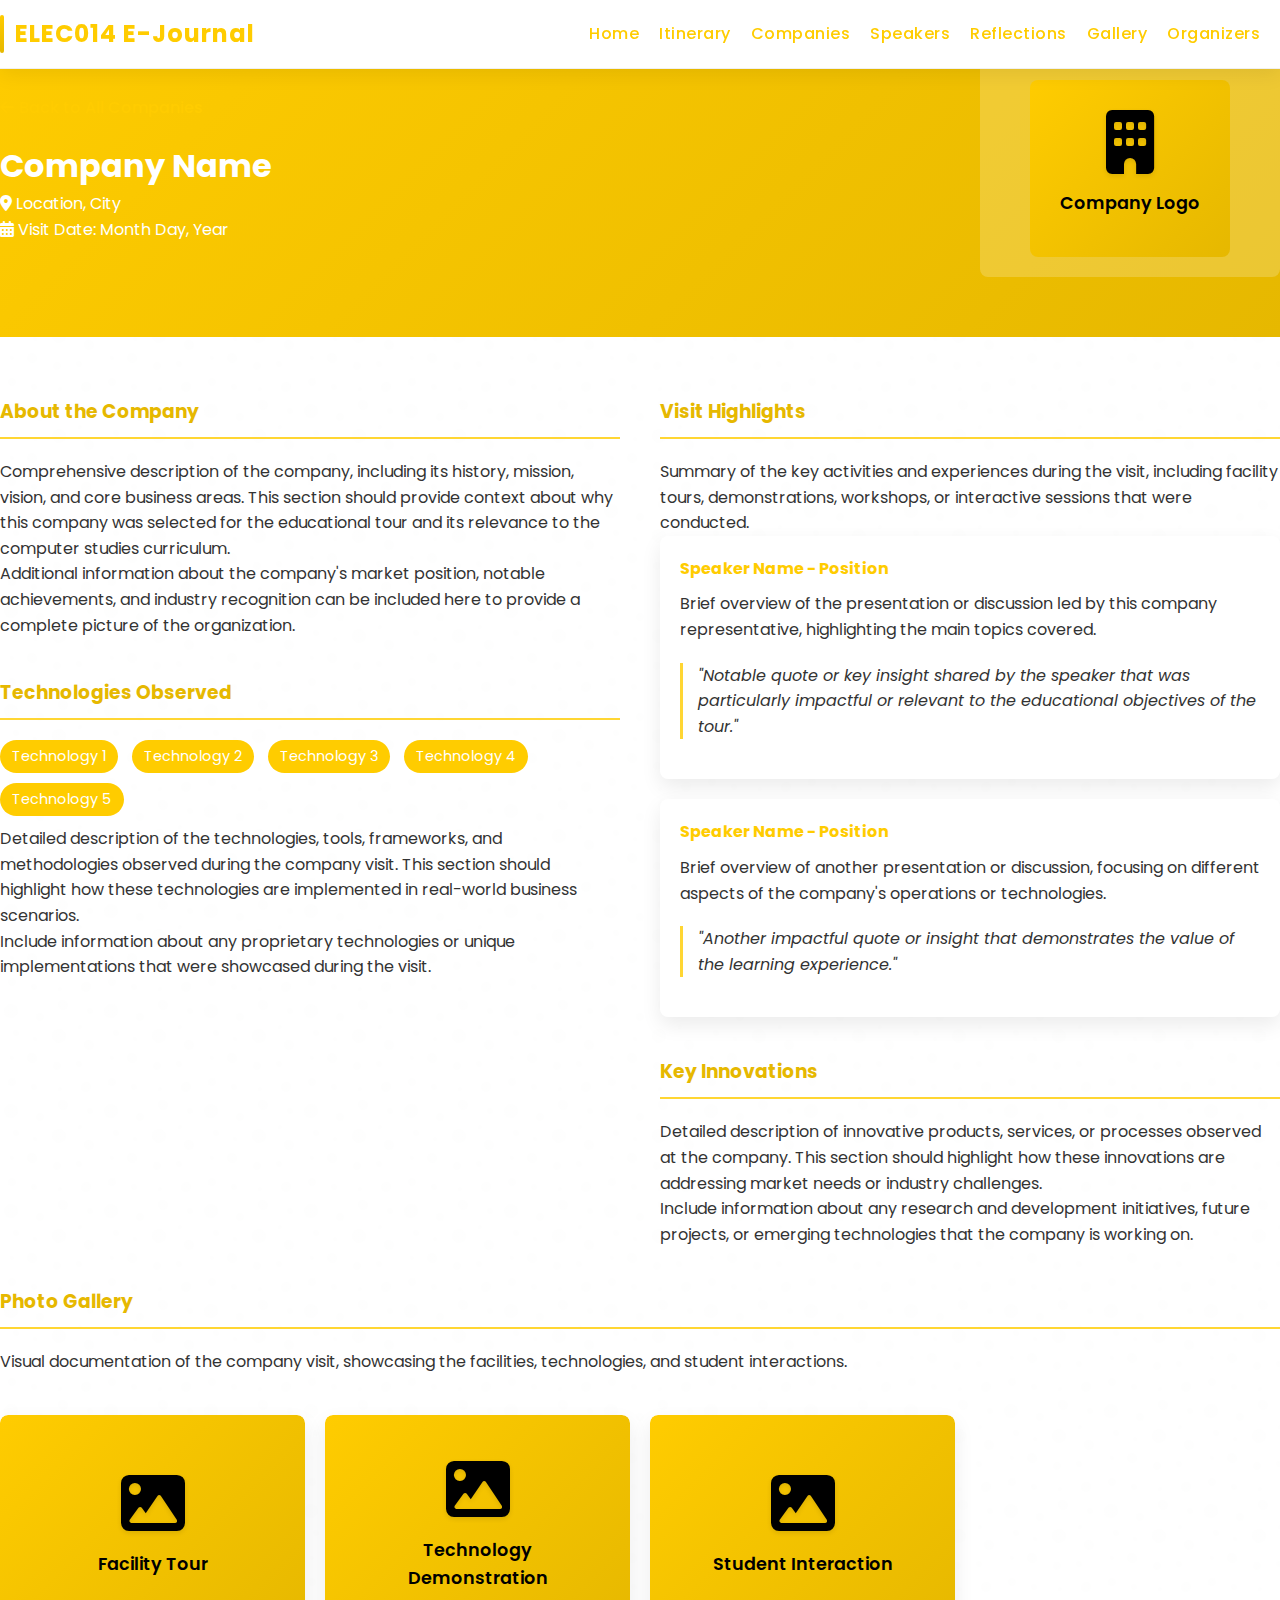
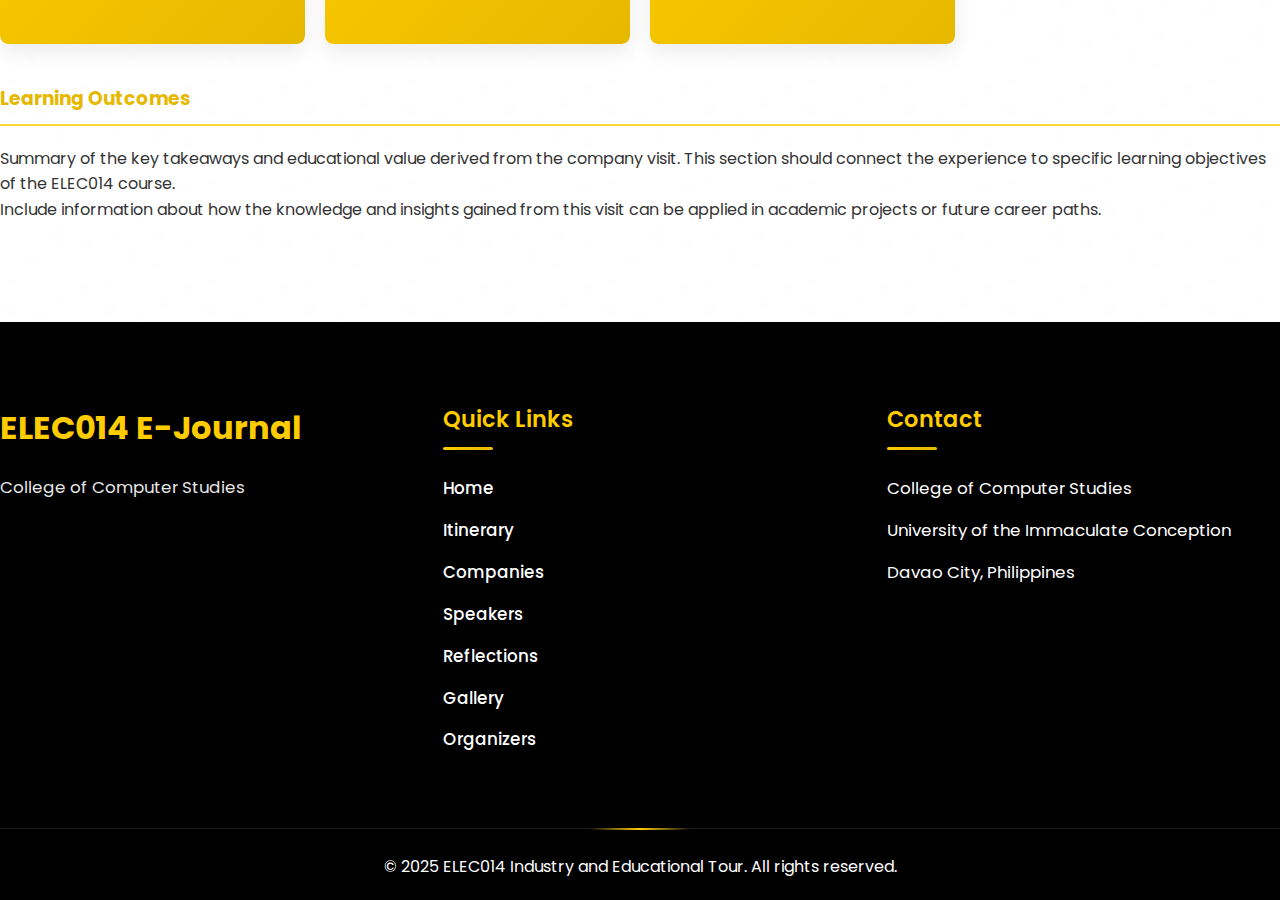
<file: company-profile-template.html>
<!DOCTYPE html>
<html lang="en">
<head>
    <meta charset="UTF-8">
    <meta name="viewport" content="width=device-width, initial-scale=1.0">
    <title>Company Name - ELEC014 Industry and Educational Tour</title>
    <link rel="stylesheet" href="css/styles.css">
    <link rel="stylesheet" href="https://cdnjs.cloudflare.com/ajax/libs/font-awesome/6.0.0/css/all.min.css">
    <link href="https://fonts.googleapis.com/css2?family=Poppins:wght@300;400;500;600;700&display=swap" rel="stylesheet">
    <style>
        /* Additional styles specific to company profile page */
        .company-header {
            background: linear-gradient(135deg, var(--primary-color), var(--secondary-color));
            color: white;
            padding: 60px 0;
        }
        
        .company-header .container {
            display: flex;
            align-items: center;
            gap: 40px;
        }
        
        .company-header-content {
            flex: 2;
        }
        
        .company-logo {
            flex: 1;
            max-width: 300px;
            background-color: rgba(255, 255, 255, 0.2);
            border-radius: var(--border-radius);
            padding: 20px;
            display: flex;
            align-items: center;
            justify-content: center;
        }
        
        .company-details {
            padding: 60px 0;
        }
        
        .company-details-grid {
            display: grid;
            grid-template-columns: 1fr 1fr;
            gap: 40px;
        }
        
        .company-section {
            margin-bottom: 40px;
        }
        
        .company-section h3 {
            color: var(--secondary-color);
            margin-bottom: 20px;
            padding-bottom: 10px;
            border-bottom: 2px solid var(--accent-color);
        }
        
        .photo-gallery {
            display: grid;
            grid-template-columns: repeat(auto-fill, minmax(250px, 1fr));
            gap: 20px;
            margin-top: 40px;
        }
        
        .photo-item {
            border-radius: var(--border-radius);
            overflow: hidden;
            box-shadow: var(--box-shadow);
            aspect-ratio: 4/3;
        }
        
        .speaker-highlight {
            background-color: var(--light-color);
            border-radius: var(--border-radius);
            padding: 20px;
            margin-bottom: 20px;
            box-shadow: var(--box-shadow);
        }
        
        .speaker-highlight h4 {
            color: var(--primary-color);
            margin-bottom: 10px;
        }
        
        .quote {
            font-style: italic;
            border-left: 3px solid var(--accent-color);
            padding-left: 15px;
            margin: 20px 0;
        }
        
        .tech-tag {
            display: inline-block;
            background-color: var(--primary-color);
            color: white;
            padding: 5px 12px;
            border-radius: 20px;
            margin-right: 10px;
            margin-bottom: 10px;
            font-size: 0.9rem;
        }
        
        .back-link {
            display: inline-flex;
            align-items: center;
            margin-bottom: 20px;
            color: var(--primary-color);
            font-weight: 500;
        }
        
        .back-link i {
            margin-right: 5px;
        }
        
        @media (max-width: 768px) {
            .company-header .container {
                flex-direction: column;
                text-align: center;
            }
            
            .company-details-grid {
                grid-template-columns: 1fr;
            }
        }
    </style>
</head>
<body>
    <!-- Navigation -->
    <nav class="navbar">
        <div class="container">
            <div class="logo">
                <h1>ELEC014 E-Journal</h1>
            </div>
            <div class="nav-links">
                <ul>
                    <li><a href="index.html#home">Home</a></li>
                    <li><a href="index.html#itinerary">Itinerary</a></li>
                    <li><a href="index.html#companies">Companies</a></li>
                    <li><a href="index.html#speakers">Speakers</a></li>
                    <li><a href="index.html#reflections">Reflections</a></li>
                    <li><a href="index.html#gallery">Gallery</a></li>
                    <li><a href="index.html#organizers">Organizers</a></li>
                </ul>
            </div>
            <div class="hamburger">
                <span class="bar"></span>
                <span class="bar"></span>
                <span class="bar"></span>
            </div>
        </div>
    </nav>

    <!-- Company Header -->
    <header class="company-header">
        <div class="container">
            <div class="company-header-content">
                <a href="index.html#companies" class="back-link"><i class="fas fa-arrow-left"></i> Back to All Companies</a>
                <h1>Company Name</h1>
                <p class="company-location"><i class="fas fa-map-marker-alt"></i> Location, City</p>
                <p class="company-visit-date"><i class="fas fa-calendar-alt"></i> Visit Date: Month Day, Year</p>
            </div>
            <div class="company-logo">
                <div class="placeholder-image">
                    <i class="fas fa-building"></i>
                    <p>Company Logo</p>
                </div>
            </div>
        </div>
    </header>

    <!-- Company Details -->
    <section class="company-details">
        <div class="container">
            <div class="company-details-grid">
                <div class="company-info-column">
                    <div class="company-section">
                        <h3>About the Company</h3>
                        <p>Comprehensive description of the company, including its history, mission, vision, and core business areas. This section should provide context about why this company was selected for the educational tour and its relevance to the computer studies curriculum.</p>
                        <p>Additional information about the company's market position, notable achievements, and industry recognition can be included here to provide a complete picture of the organization.</p>
                    </div>
                    
                    <div class="company-section">
                        <h3>Technologies Observed</h3>
                        <div class="tech-tags">
                            <span class="tech-tag">Technology 1</span>
                            <span class="tech-tag">Technology 2</span>
                            <span class="tech-tag">Technology 3</span>
                            <span class="tech-tag">Technology 4</span>
                            <span class="tech-tag">Technology 5</span>
                        </div>
                        <p>Detailed description of the technologies, tools, frameworks, and methodologies observed during the company visit. This section should highlight how these technologies are implemented in real-world business scenarios.</p>
                        <p>Include information about any proprietary technologies or unique implementations that were showcased during the visit.</p>
                    </div>
                </div>
                
                <div class="company-visit-column">
                    <div class="company-section">
                        <h3>Visit Highlights</h3>
                        <p>Summary of the key activities and experiences during the visit, including facility tours, demonstrations, workshops, or interactive sessions that were conducted.</p>
                        
                        <div class="speaker-highlight">
                            <h4>Speaker Name - Position</h4>
                            <p>Brief overview of the presentation or discussion led by this company representative, highlighting the main topics covered.</p>
                            <div class="quote">
                                "Notable quote or key insight shared by the speaker that was particularly impactful or relevant to the educational objectives of the tour."
                            </div>
                        </div>
                        
                        <div class="speaker-highlight">
                            <h4>Speaker Name - Position</h4>
                            <p>Brief overview of another presentation or discussion, focusing on different aspects of the company's operations or technologies.</p>
                            <div class="quote">
                                "Another impactful quote or insight that demonstrates the value of the learning experience."
                            </div>
                        </div>
                    </div>
                    
                    <div class="company-section">
                        <h3>Key Innovations</h3>
                        <p>Detailed description of innovative products, services, or processes observed at the company. This section should highlight how these innovations are addressing market needs or industry challenges.</p>
                        <p>Include information about any research and development initiatives, future projects, or emerging technologies that the company is working on.</p>
                    </div>
                </div>
            </div>
            
            <div class="company-section">
                <h3>Photo Gallery</h3>
                <p>Visual documentation of the company visit, showcasing the facilities, technologies, and student interactions.</p>
                <div class="photo-gallery">
                    <!-- Photo items - to be replaced with actual photos -->
                    <div class="photo-item">
                        <div class="placeholder-image">
                            <i class="fas fa-image"></i>
                            <p>Facility Tour</p>
                        </div>
                    </div>
                    <div class="photo-item">
                        <div class="placeholder-image">
                            <i class="fas fa-image"></i>
                            <p>Technology Demonstration</p>
                        </div>
                    </div>
                    <div class="photo-item">
                        <div class="placeholder-image">
                            <i class="fas fa-image"></i>
                            <p>Student Interaction</p>
                        </div>
                    </div>
                    <!-- More photo items can be added as needed -->
                </div>
            </div>
            
            <div class="company-section">
                <h3>Learning Outcomes</h3>
                <p>Summary of the key takeaways and educational value derived from the company visit. This section should connect the experience to specific learning objectives of the ELEC014 course.</p>
                <p>Include information about how the knowledge and insights gained from this visit can be applied in academic projects or future career paths.</p>
            </div>
        </div>
    </section>

    <!-- Footer -->
    <footer class="footer">
        <div class="container">
            <div class="footer-content">
                <div class="footer-logo">
                    <h3>ELEC014 E-Journal</h3>
                    <p>College of Computer Studies</p>
                </div>
                <div class="footer-links">
                    <h4>Quick Links</h4>
                    <ul>
                        <li><a href="index.html#home">Home</a></li>
                        <li><a href="index.html#itinerary">Itinerary</a></li>
                        <li><a href="index.html#companies">Companies</a></li>
                        <li><a href="index.html#speakers">Speakers</a></li>
                        <li><a href="index.html#reflections">Reflections</a></li>
                        <li><a href="index.html#gallery">Gallery</a></li>
                        <li><a href="index.html#organizers">Organizers</a></li>
                    </ul>
                </div>
                <div class="footer-contact">
                    <h4>Contact</h4>
                    <p>College of Computer Studies</p>
                    <p>University of the Immaculate Conception</p>
                    <p>Davao City, Philippines</p>
                </div>
            </div>
            <div class="footer-bottom">
                <p>&copy; 2025 ELEC014 Industry and Educational Tour. All rights reserved.</p>
            </div>
        </div>
    </footer>

    <script src="js/script.js"></script>
</body>
</html>
</file>
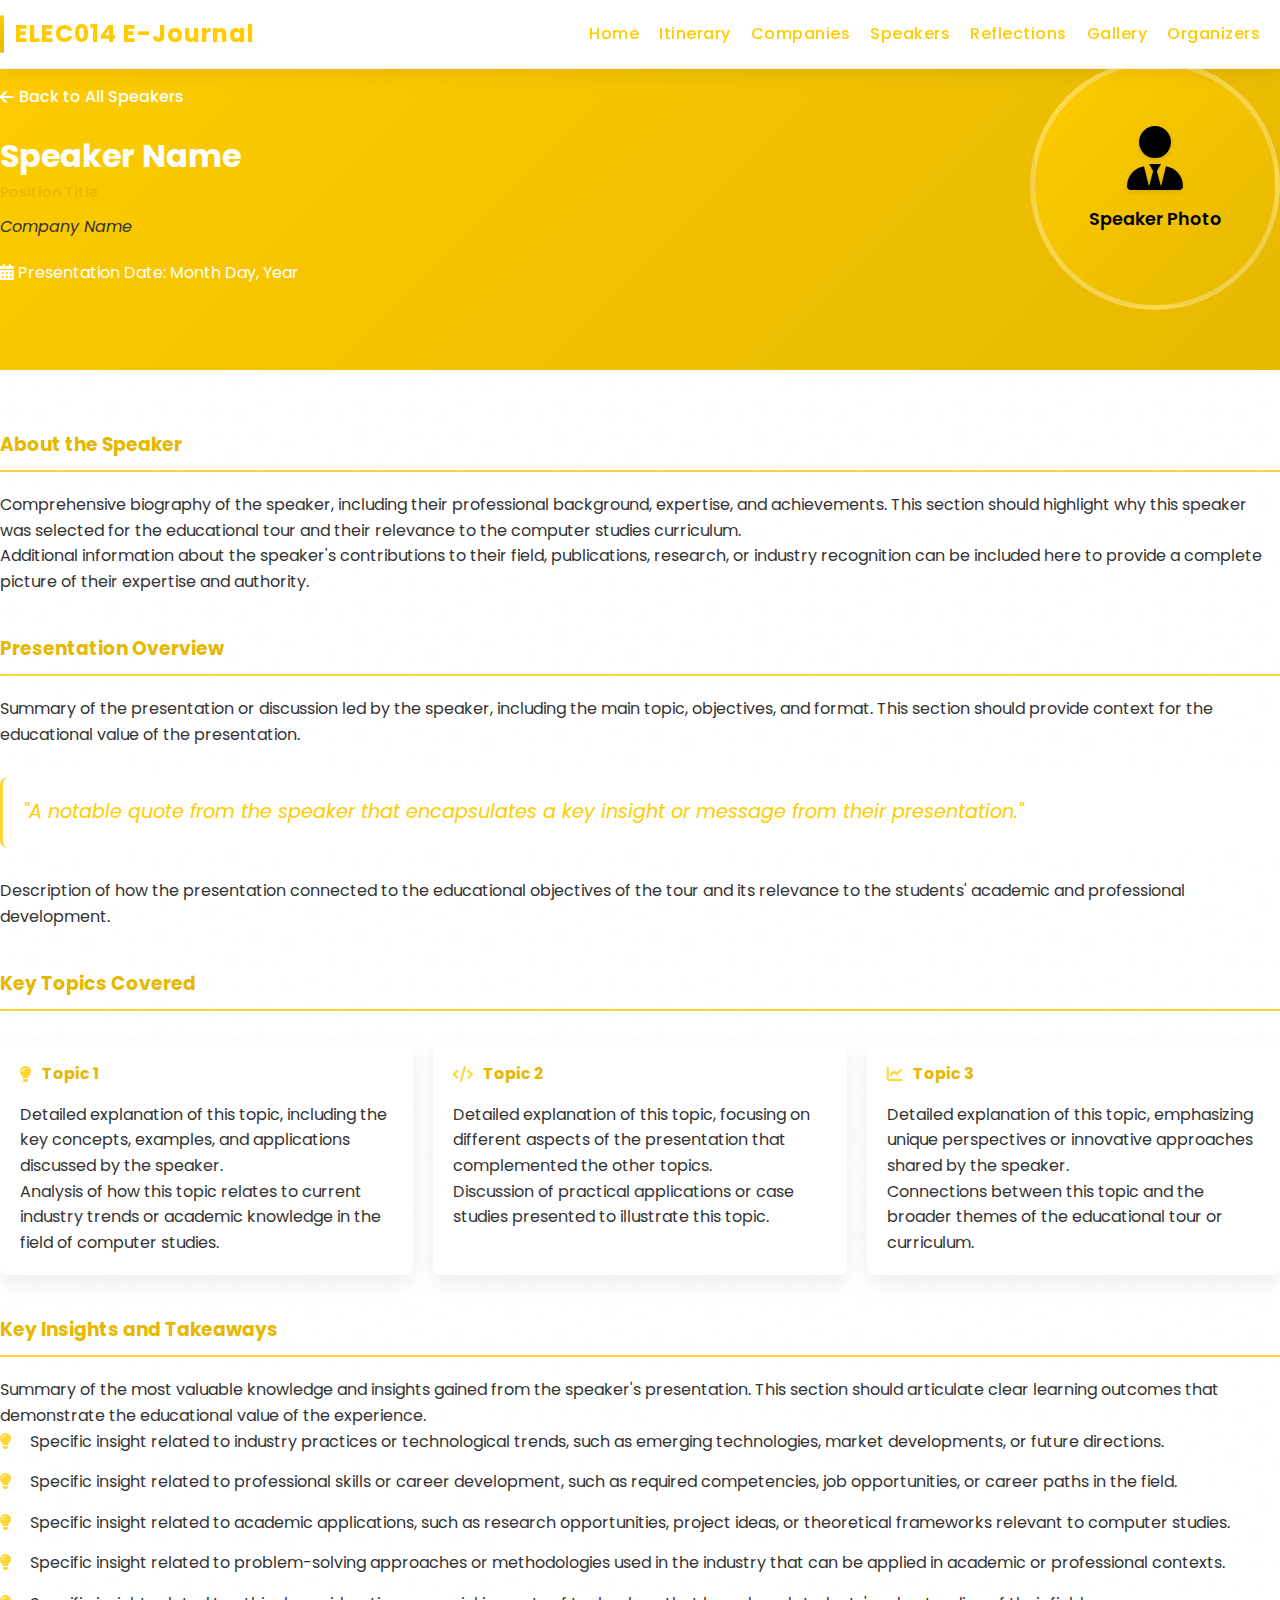
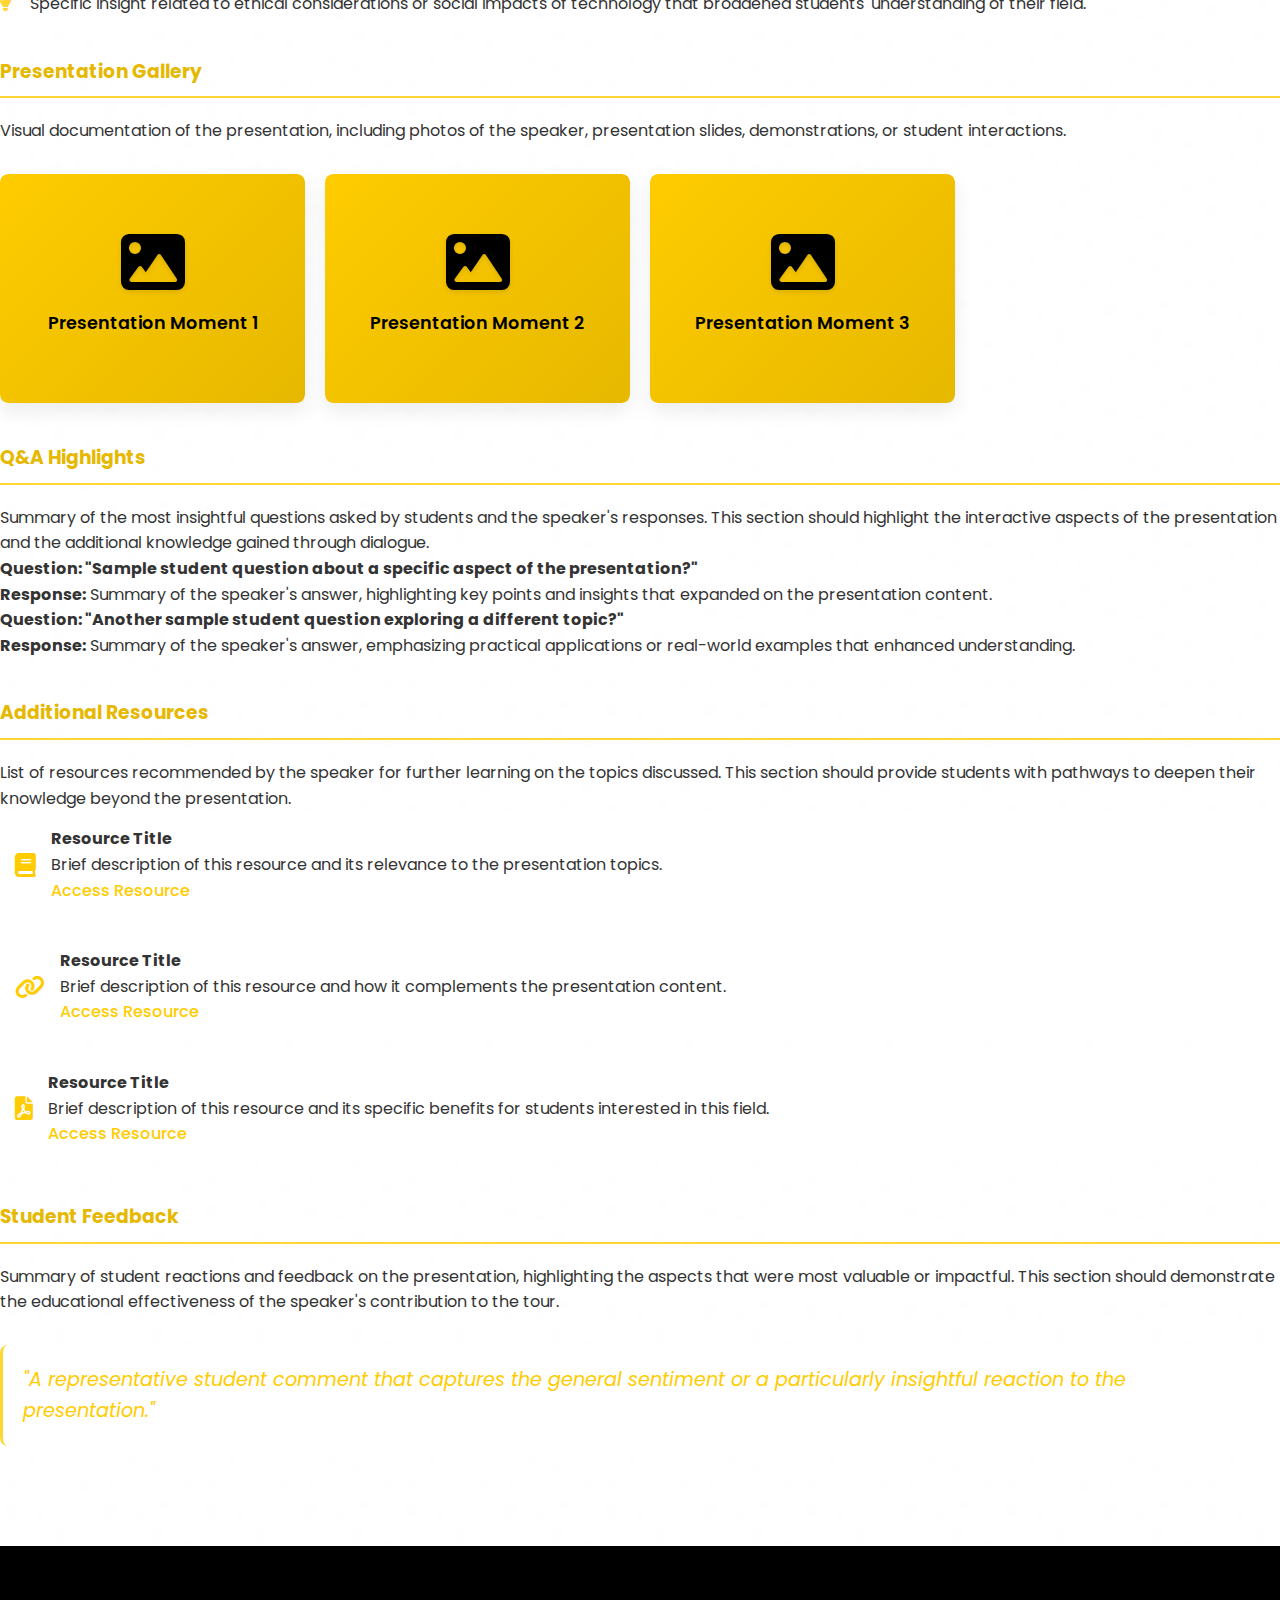
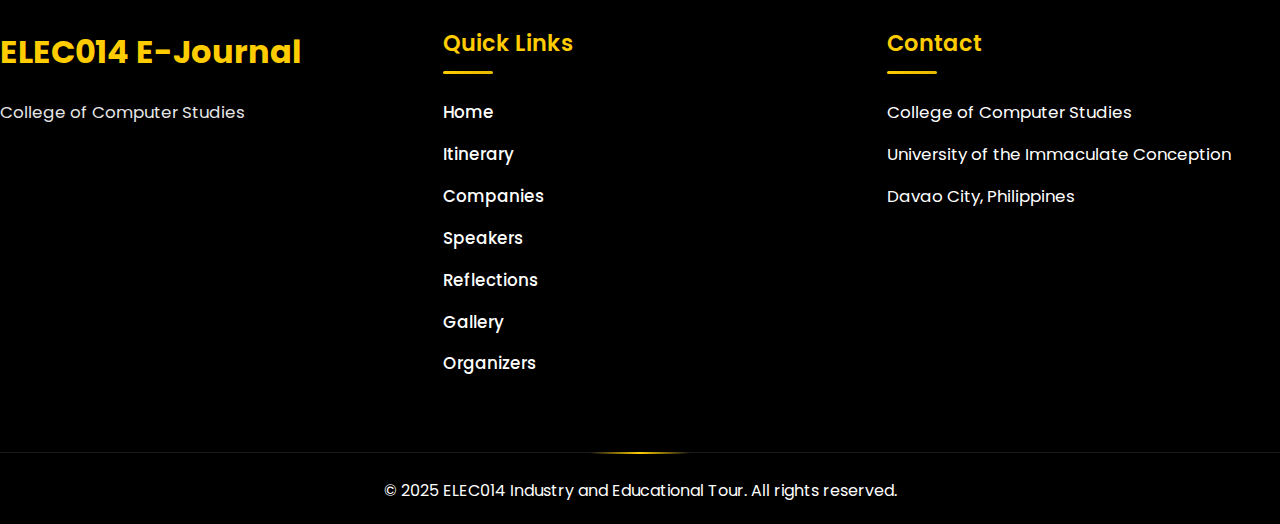
<file: speaker-profile-template.html>
<!DOCTYPE html>
<html lang="en">
<head>
    <meta charset="UTF-8">
    <meta name="viewport" content="width=device-width, initial-scale=1.0">
    <title>Speaker Profile - ELEC014 Industry and Educational Tour</title>
    <link rel="stylesheet" href="css/styles.css">
    <link rel="stylesheet" href="https://cdnjs.cloudflare.com/ajax/libs/font-awesome/6.0.0/css/all.min.css">
    <link href="https://fonts.googleapis.com/css2?family=Poppins:wght@300;400;500;600;700&display=swap" rel="stylesheet">
    <style>
        /* Additional styles specific to speaker profile page */
        .speaker-header {
            background: linear-gradient(135deg, var(--primary-color), var(--secondary-color));
            color: white;
            padding: 60px 0;
        }
        
        .speaker-header .container {
            display: flex;
            align-items: center;
            gap: 40px;
        }
        
        .speaker-header-content {
            flex: 2;
        }
        
        .speaker-photo {
            flex: 1;
            max-width: 250px;
        }
        
        .speaker-photo .placeholder-image {
            border-radius: 50%;
            aspect-ratio: 1;
            overflow: hidden;
            border: 5px solid rgba(255, 255, 255, 0.3);
        }
        
        .speaker-content {
            padding: 60px 0;
        }
        
        .speaker-section {
            margin-bottom: 40px;
        }
        
        .speaker-section h3 {
            color: var(--secondary-color);
            margin-bottom: 20px;
            padding-bottom: 10px;
            border-bottom: 2px solid var(--accent-color);
        }
        
        .key-quote {
            font-style: italic;
            font-size: 1.2rem;
            color: var(--primary-color);
            border-left: 3px solid var(--accent-color);
            padding: 20px;
            margin: 30px 0;
            background-color: var(--light-color);
            border-radius: var(--border-radius);
        }
        
        .presentation-topics {
            display: flex;
            flex-wrap: wrap;
            gap: 20px;
            margin-top: 30px;
        }
        
        .topic-card {
            background-color: white;
            border-radius: var(--border-radius);
            padding: 20px;
            box-shadow: var(--box-shadow);
            flex: 1;
            min-width: 250px;
            transition: var(--transition);
        }
        
        .topic-card:hover {
            transform: translateY(-5px);
            box-shadow: 0 10px 20px rgba(0, 0, 0, 0.15);
        }
        
        .topic-card h4 {
            color: var(--secondary-color);
            margin-bottom: 15px;
            display: flex;
            align-items: center;
        }
        
        .topic-card h4 i {
            margin-right: 10px;
            color: var(--accent-color);
        }
        
        .key-insights {
            list-style: none;
            padding: 0;
        }
        
        .key-insights li {
            position: relative;
            padding-left: 30px;
            margin-bottom: 15px;
        }
        
        .key-insights li:before {
            content: '\f0eb';
            font-family: 'Font Awesome 5 Free';
            font-weight: 900;
            position: absolute;
            left: 0;
            color: var(--accent-color);
        }
        
        .back-link {
            display: inline-flex;
            align-items: center;
            margin-bottom: 20px;
            color: white;
            font-weight: 500;
        }
        
        .back-link i {
            margin-right: 5px;
        }
        
        .presentation-gallery {
            display: grid;
            grid-template-columns: repeat(auto-fill, minmax(250px, 1fr));
            gap: 20px;
            margin-top: 30px;
        }
        
        .presentation-image {
            border-radius: var(--border-radius);
            overflow: hidden;
            box-shadow: var(--box-shadow);
            aspect-ratio: 4/3;
        }
        
        .resources-list {
            list-style: none;
            padding: 0;
        }
        
        .resources-list li {
            margin-bottom: 15px;
            padding: 15px;
            background-color: var(--light-color);
            border-radius: var(--border-radius);
            display: flex;
            align-items: center;
        }
        
        .resources-list li i {
            margin-right: 15px;
            font-size: 1.5rem;
            color: var(--primary-color);
        }
        
        .resource-link {
            color: var(--primary-color);
            font-weight: 500;
        }
        
        @media (max-width: 768px) {
            .speaker-header .container {
                flex-direction: column;
                text-align: center;
            }
            
            .speaker-photo {
                order: 1;
                margin-bottom: 20px;
            }
            
            .speaker-header-content {
                order: 2;
            }
        }
    </style>
</head>
<body>
    <!-- Navigation -->
    <nav class="navbar">
        <div class="container">
            <div class="logo">
                <h1>ELEC014 E-Journal</h1>
            </div>
            <div class="nav-links">
                <ul>
                    <li><a href="index.html#home">Home</a></li>
                    <li><a href="index.html#itinerary">Itinerary</a></li>
                    <li><a href="index.html#companies">Companies</a></li>
                    <li><a href="index.html#speakers">Speakers</a></li>
                    <li><a href="index.html#reflections">Reflections</a></li>
                    <li><a href="index.html#gallery">Gallery</a></li>
                    <li><a href="index.html#organizers">Organizers</a></li>
                </ul>
            </div>
            <div class="hamburger">
                <span class="bar"></span>
                <span class="bar"></span>
                <span class="bar"></span>
            </div>
        </div>
    </nav>

    <!-- Speaker Header -->
    <header class="speaker-header">
        <div class="container">
            <div class="speaker-header-content">
                <a href="index.html#speakers" class="back-link"><i class="fas fa-arrow-left"></i> Back to All Speakers</a>
                <h1>Speaker Name</h1>
                <p class="speaker-title">Position Title</p>
                <p class="speaker-company">Company Name</p>
                <p class="presentation-date"><i class="fas fa-calendar-alt"></i> Presentation Date: Month Day, Year</p>
            </div>
            <div class="speaker-photo">
                <div class="placeholder-image">
                    <i class="fas fa-user-tie"></i>
                    <p>Speaker Photo</p>
                </div>
            </div>
        </div>
    </header>

    <!-- Speaker Content -->
    <section class="speaker-content">
        <div class="container">
            <div class="speaker-section">
                <h3>About the Speaker</h3>
                <p>Comprehensive biography of the speaker, including their professional background, expertise, and achievements. This section should highlight why this speaker was selected for the educational tour and their relevance to the computer studies curriculum.</p>
                
                <p>Additional information about the speaker's contributions to their field, publications, research, or industry recognition can be included here to provide a complete picture of their expertise and authority.</p>
            </div>
            
            <div class="speaker-section">
                <h3>Presentation Overview</h3>
                <p>Summary of the presentation or discussion led by the speaker, including the main topic, objectives, and format. This section should provide context for the educational value of the presentation.</p>
                
                <div class="key-quote">
                    "A notable quote from the speaker that encapsulates a key insight or message from their presentation."
                </div>
                
                <p>Description of how the presentation connected to the educational objectives of the tour and its relevance to the students' academic and professional development.</p>
            </div>
            
            <div class="speaker-section">
                <h3>Key Topics Covered</h3>
                <div class="presentation-topics">
                    <div class="topic-card">
                        <h4><i class="fas fa-lightbulb"></i> Topic 1</h4>
                        <p>Detailed explanation of this topic, including the key concepts, examples, and applications discussed by the speaker.</p>
                        <p>Analysis of how this topic relates to current industry trends or academic knowledge in the field of computer studies.</p>
                    </div>
                    
                    <div class="topic-card">
                        <h4><i class="fas fa-code"></i> Topic 2</h4>
                        <p>Detailed explanation of this topic, focusing on different aspects of the presentation that complemented the other topics.</p>
                        <p>Discussion of practical applications or case studies presented to illustrate this topic.</p>
                    </div>
                    
                    <div class="topic-card">
                        <h4><i class="fas fa-chart-line"></i> Topic 3</h4>
                        <p>Detailed explanation of this topic, emphasizing unique perspectives or innovative approaches shared by the speaker.</p>
                        <p>Connections between this topic and the broader themes of the educational tour or curriculum.</p>
                    </div>
                </div>
            </div>
            
            <div class="speaker-section">
                <h3>Key Insights and Takeaways</h3>
                <p>Summary of the most valuable knowledge and insights gained from the speaker's presentation. This section should articulate clear learning outcomes that demonstrate the educational value of the experience.</p>
                
                <ul class="key-insights">
                    <li>Specific insight related to industry practices or technological trends, such as emerging technologies, market developments, or future directions.</li>
                    <li>Specific insight related to professional skills or career development, such as required competencies, job opportunities, or career paths in the field.</li>
                    <li>Specific insight related to academic applications, such as research opportunities, project ideas, or theoretical frameworks relevant to computer studies.</li>
                    <li>Specific insight related to problem-solving approaches or methodologies used in the industry that can be applied in academic or professional contexts.</li>
                    <li>Specific insight related to ethical considerations or social impacts of technology that broadened students' understanding of their field.</li>
                </ul>
            </div>
            
            <div class="speaker-section">
                <h3>Presentation Gallery</h3>
                <p>Visual documentation of the presentation, including photos of the speaker, presentation slides, demonstrations, or student interactions.</p>
                
                <div class="presentation-gallery">
                    <div class="presentation-image">
                        <div class="placeholder-image">
                            <i class="fas fa-image"></i>
                            <p>Presentation Moment 1</p>
                        </div>
                    </div>
                    <div class="presentation-image">
                        <div class="placeholder-image">
                            <i class="fas fa-image"></i>
                            <p>Presentation Moment 2</p>
                        </div>
                    </div>
                    <div class="presentation-image">
                        <div class="placeholder-image">
                            <i class="fas fa-image"></i>
                            <p>Presentation Moment 3</p>
                        </div>
                    </div>
                </div>
            </div>
            
            <div class="speaker-section">
                <h3>Q&A Highlights</h3>
                <p>Summary of the most insightful questions asked by students and the speaker's responses. This section should highlight the interactive aspects of the presentation and the additional knowledge gained through dialogue.</p>
                
                <div class="qa-item">
                    <h4>Question: "Sample student question about a specific aspect of the presentation?"</h4>
                    <p><strong>Response:</strong> Summary of the speaker's answer, highlighting key points and insights that expanded on the presentation content.</p>
                </div>
                
                <div class="qa-item">
                    <h4>Question: "Another sample student question exploring a different topic?"</h4>
                    <p><strong>Response:</strong> Summary of the speaker's answer, emphasizing practical applications or real-world examples that enhanced understanding.</p>
                </div>
            </div>
            
            <div class="speaker-section">
                <h3>Additional Resources</h3>
                <p>List of resources recommended by the speaker for further learning on the topics discussed. This section should provide students with pathways to deepen their knowledge beyond the presentation.</p>
                
                <ul class="resources-list">
                    <li>
                        <i class="fas fa-book"></i>
                        <div>
                            <p><strong>Resource Title</strong></p>
                            <p>Brief description of this resource and its relevance to the presentation topics.</p>
                            <a href="#" class="resource-link">Access Resource</a>
                        </div>
                    </li>
                    <li>
                        <i class="fas fa-link"></i>
                        <div>
                            <p><strong>Resource Title</strong></p>
                            <p>Brief description of this resource and how it complements the presentation content.</p>
                            <a href="#" class="resource-link">Access Resource</a>
                        </div>
                    </li>
                    <li>
                        <i class="fas fa-file-pdf"></i>
                        <div>
                            <p><strong>Resource Title</strong></p>
                            <p>Brief description of this resource and its specific benefits for students interested in this field.</p>
                            <a href="#" class="resource-link">Access Resource</a>
                        </div>
                    </li>
                </ul>
            </div>
            
            <div class="speaker-section">
                <h3>Student Feedback</h3>
                <p>Summary of student reactions and feedback on the presentation, highlighting the aspects that were most valuable or impactful. This section should demonstrate the educational effectiveness of the speaker's contribution to the tour.</p>
                
                <div class="key-quote">
                    "A representative student comment that captures the general sentiment or a particularly insightful reaction to the presentation."
                </div>
            </div>
        </div>
    </section>

    <!-- Footer -->
    <footer class="footer">
        <div class="container">
            <div class="footer-content">
                <div class="footer-logo">
                    <h3>ELEC014 E-Journal</h3>
                    <p>College of Computer Studies</p>
                </div>
                <div class="footer-links">
                    <h4>Quick Links</h4>
                    <ul>
                        <li><a href="index.html#home">Home</a></li>
                        <li><a href="index.html#itinerary">Itinerary</a></li>
                        <li><a href="index.html#companies">Companies</a></li>
                        <li><a href="index.html#speakers">Speakers</a></li>
                        <li><a href="index.html#reflections">Reflections</a></li>
                        <li><a href="index.html#gallery">Gallery</a></li>
                        <li><a href="index.html#organizers">Organizers</a></li>
                    </ul>
                </div>
                <div class="footer-contact">
                    <h4>Contact</h4>
                    <p>College of Computer Studies</p>
                    <p>University of the Immaculate Conception</p>
                    <p>Davao City, Philippines</p>
                </div>
            </div>
            <div class="footer-bottom">
                <p>&copy; 2025 ELEC014 Industry and Educational Tour. All rights reserved.</p>
            </div>
        </div>
    </footer>

    <script src="js/script.js"></script>
</body>
</html>
</file>
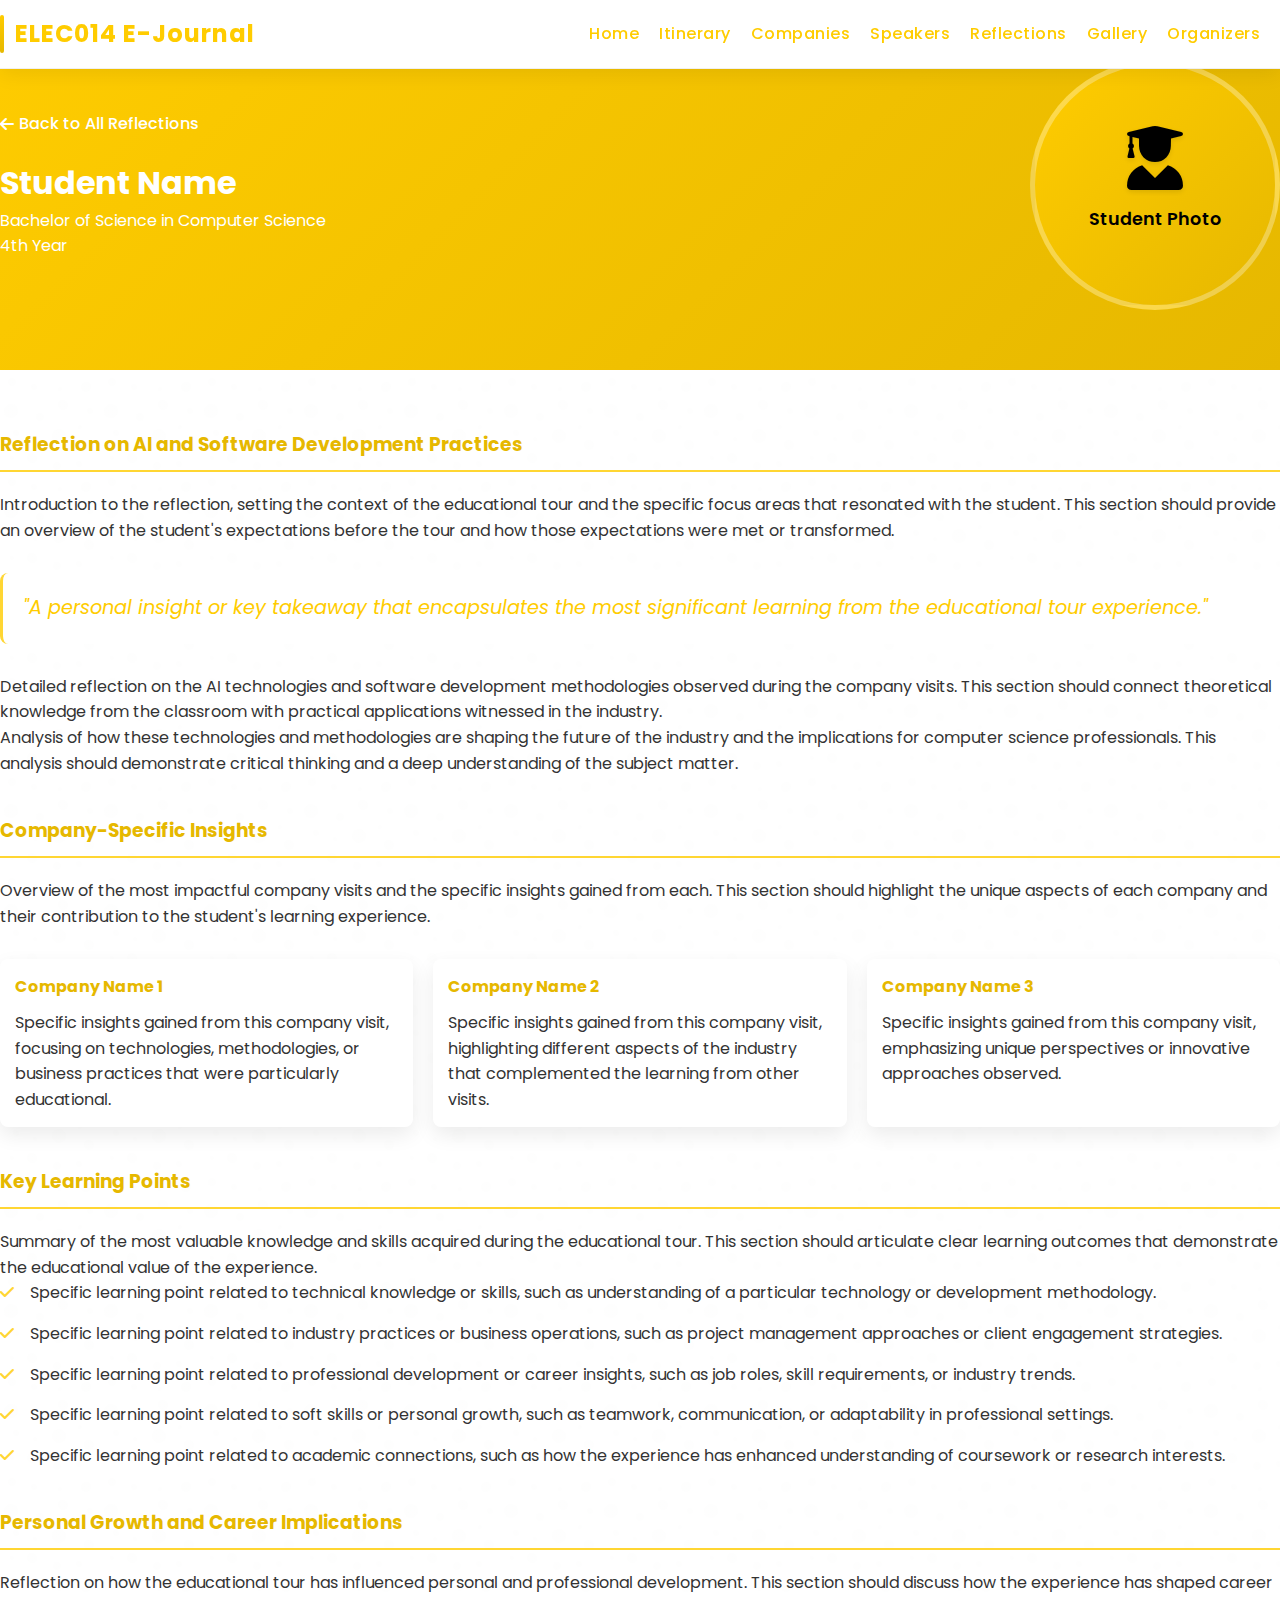
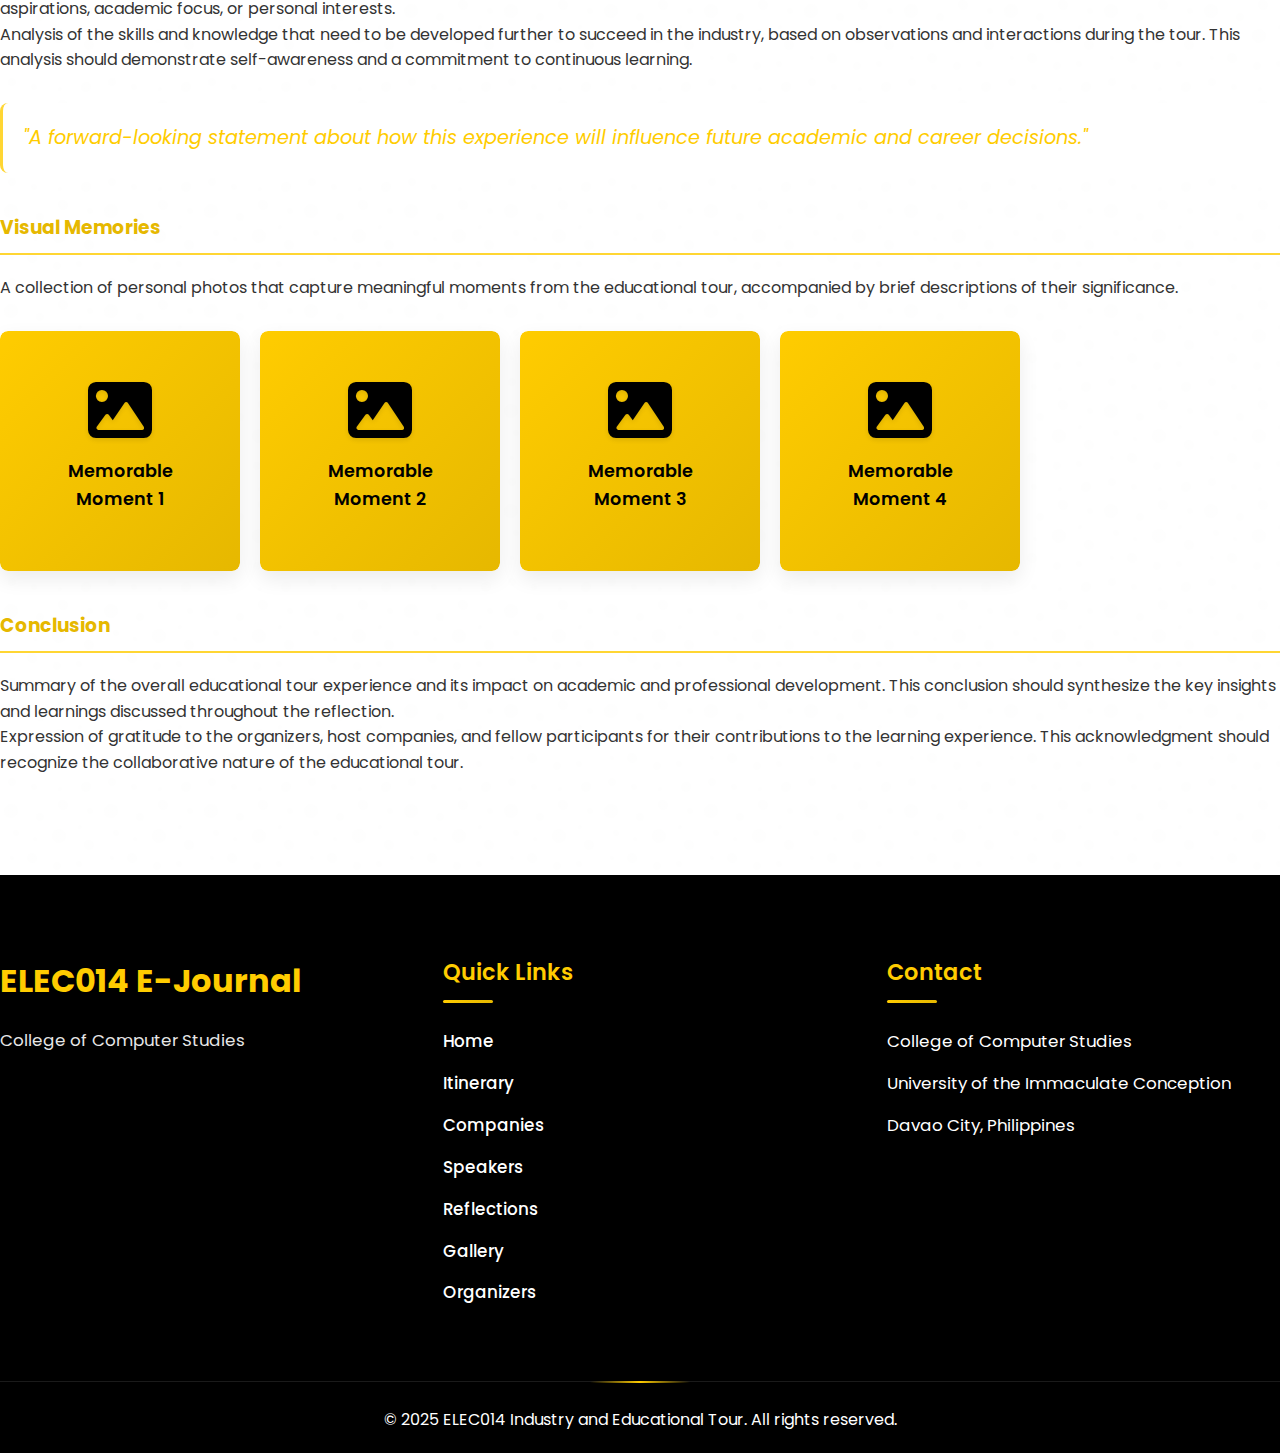
<file: student-reflection-template.html>
<!DOCTYPE html>
<html lang="en">
<head>
    <meta charset="UTF-8">
    <meta name="viewport" content="width=device-width, initial-scale=1.0">
    <title>Student Reflection - ELEC014 Industry and Educational Tour</title>
    <link rel="stylesheet" href="css/styles.css">
    <link rel="stylesheet" href="https://cdnjs.cloudflare.com/ajax/libs/font-awesome/6.0.0/css/all.min.css">
    <link href="https://fonts.googleapis.com/css2?family=Poppins:wght@300;400;500;600;700&display=swap" rel="stylesheet">
    <style>
        /* Additional styles specific to student reflection page */
        .reflection-header {
            background: linear-gradient(135deg, var(--primary-color), var(--secondary-color));
            color: white;
            padding: 60px 0;
        }
        
        .reflection-header .container {
            display: flex;
            align-items: center;
            gap: 40px;
        }
        
        .reflection-header-content {
            flex: 2;
        }
        
        .student-photo {
            flex: 1;
            max-width: 250px;
        }
        
        .student-photo .placeholder-image {
            border-radius: 50%;
            aspect-ratio: 1;
            overflow: hidden;
            border: 5px solid rgba(255, 255, 255, 0.3);
        }
        
        .reflection-content {
            padding: 60px 0;
        }
        
        .reflection-section {
            margin-bottom: 40px;
        }
        
        .reflection-section h3 {
            color: var(--secondary-color);
            margin-bottom: 20px;
            padding-bottom: 10px;
            border-bottom: 2px solid var(--accent-color);
        }
        
        .reflection-quote {
            font-style: italic;
            font-size: 1.2rem;
            color: var(--primary-color);
            border-left: 3px solid var(--accent-color);
            padding: 20px;
            margin: 30px 0;
            background-color: var(--light-color);
            border-radius: var(--border-radius);
        }
        
        .company-references {
            display: flex;
            flex-wrap: wrap;
            gap: 20px;
            margin-top: 30px;
        }
        
        .company-reference {
            background-color: white;
            border-radius: var(--border-radius);
            padding: 15px;
            box-shadow: var(--box-shadow);
            flex: 1;
            min-width: 200px;
        }
        
        .company-reference h4 {
            color: var(--secondary-color);
            margin-bottom: 10px;
        }
        
        .learning-points {
            list-style: none;
            padding: 0;
        }
        
        .learning-points li {
            position: relative;
            padding-left: 30px;
            margin-bottom: 15px;
        }
        
        .learning-points li:before {
            content: '\f00c';
            font-family: 'Font Awesome 5 Free';
            font-weight: 900;
            position: absolute;
            left: 0;
            color: var(--accent-color);
        }
        
        .back-link {
            display: inline-flex;
            align-items: center;
            margin-bottom: 20px;
            color: white;
            font-weight: 500;
        }
        
        .back-link i {
            margin-right: 5px;
        }
        
        .image-gallery {
            display: grid;
            grid-template-columns: repeat(auto-fill, minmax(200px, 1fr));
            gap: 20px;
            margin-top: 30px;
        }
        
        .image-item {
            border-radius: var(--border-radius);
            overflow: hidden;
            box-shadow: var(--box-shadow);
            aspect-ratio: 1;
        }
        
        @media (max-width: 768px) {
            .reflection-header .container {
                flex-direction: column;
                text-align: center;
            }
            
            .student-photo {
                order: 1;
                margin-bottom: 20px;
            }
            
            .reflection-header-content {
                order: 2;
            }
        }
    </style>
</head>
<body>
    <!-- Navigation -->
    <nav class="navbar">
        <div class="container">
            <div class="logo">
                <h1>ELEC014 E-Journal</h1>
            </div>
            <div class="nav-links">
                <ul>
                    <li><a href="index.html#home">Home</a></li>
                    <li><a href="index.html#itinerary">Itinerary</a></li>
                    <li><a href="index.html#companies">Companies</a></li>
                    <li><a href="index.html#speakers">Speakers</a></li>
                    <li><a href="index.html#reflections">Reflections</a></li>
                    <li><a href="index.html#gallery">Gallery</a></li>
                    <li><a href="index.html#organizers">Organizers</a></li>
                </ul>
            </div>
            <div class="hamburger">
                <span class="bar"></span>
                <span class="bar"></span>
                <span class="bar"></span>
            </div>
        </div>
    </nav>

    <!-- Reflection Header -->
    <header class="reflection-header">
        <div class="container">
            <div class="reflection-header-content">
                <a href="index.html#reflections" class="back-link"><i class="fas fa-arrow-left"></i> Back to All Reflections</a>
                <h1>Student Name</h1>
                <p class="student-program">Bachelor of Science in Computer Science</p>
                <p class="student-year">4th Year</p>
            </div>
            <div class="student-photo">
                <div class="placeholder-image">
                    <i class="fas fa-user-graduate"></i>
                    <p>Student Photo</p>
                </div>
            </div>
        </div>
    </header>

    <!-- Reflection Content -->
    <section class="reflection-content">
        <div class="container">
            <div class="reflection-section">
                <h3>Reflection on AI and Software Development Practices</h3>
                <p>Introduction to the reflection, setting the context of the educational tour and the specific focus areas that resonated with the student. This section should provide an overview of the student's expectations before the tour and how those expectations were met or transformed.</p>
                
                <div class="reflection-quote">
                    "A personal insight or key takeaway that encapsulates the most significant learning from the educational tour experience."
                </div>
                
                <p>Detailed reflection on the AI technologies and software development methodologies observed during the company visits. This section should connect theoretical knowledge from the classroom with practical applications witnessed in the industry.</p>
                
                <p>Analysis of how these technologies and methodologies are shaping the future of the industry and the implications for computer science professionals. This analysis should demonstrate critical thinking and a deep understanding of the subject matter.</p>
            </div>
            
            <div class="reflection-section">
                <h3>Company-Specific Insights</h3>
                <p>Overview of the most impactful company visits and the specific insights gained from each. This section should highlight the unique aspects of each company and their contribution to the student's learning experience.</p>
                
                <div class="company-references">
                    <div class="company-reference">
                        <h4>Company Name 1</h4>
                        <p>Specific insights gained from this company visit, focusing on technologies, methodologies, or business practices that were particularly educational.</p>
                    </div>
                    
                    <div class="company-reference">
                        <h4>Company Name 2</h4>
                        <p>Specific insights gained from this company visit, highlighting different aspects of the industry that complemented the learning from other visits.</p>
                    </div>
                    
                    <div class="company-reference">
                        <h4>Company Name 3</h4>
                        <p>Specific insights gained from this company visit, emphasizing unique perspectives or innovative approaches observed.</p>
                    </div>
                </div>
            </div>
            
            <div class="reflection-section">
                <h3>Key Learning Points</h3>
                <p>Summary of the most valuable knowledge and skills acquired during the educational tour. This section should articulate clear learning outcomes that demonstrate the educational value of the experience.</p>
                
                <ul class="learning-points">
                    <li>Specific learning point related to technical knowledge or skills, such as understanding of a particular technology or development methodology.</li>
                    <li>Specific learning point related to industry practices or business operations, such as project management approaches or client engagement strategies.</li>
                    <li>Specific learning point related to professional development or career insights, such as job roles, skill requirements, or industry trends.</li>
                    <li>Specific learning point related to soft skills or personal growth, such as teamwork, communication, or adaptability in professional settings.</li>
                    <li>Specific learning point related to academic connections, such as how the experience has enhanced understanding of coursework or research interests.</li>
                </ul>
            </div>
            
            <div class="reflection-section">
                <h3>Personal Growth and Career Implications</h3>
                <p>Reflection on how the educational tour has influenced personal and professional development. This section should discuss how the experience has shaped career aspirations, academic focus, or personal interests.</p>
                
                <p>Analysis of the skills and knowledge that need to be developed further to succeed in the industry, based on observations and interactions during the tour. This analysis should demonstrate self-awareness and a commitment to continuous learning.</p>
                
                <div class="reflection-quote">
                    "A forward-looking statement about how this experience will influence future academic and career decisions."
                </div>
            </div>
            
            <div class="reflection-section">
                <h3>Visual Memories</h3>
                <p>A collection of personal photos that capture meaningful moments from the educational tour, accompanied by brief descriptions of their significance.</p>
                
                <div class="image-gallery">
                    <div class="image-item">
                        <div class="placeholder-image">
                            <i class="fas fa-image"></i>
                            <p>Memorable Moment 1</p>
                        </div>
                    </div>
                    <div class="image-item">
                        <div class="placeholder-image">
                            <i class="fas fa-image"></i>
                            <p>Memorable Moment 2</p>
                        </div>
                    </div>
                    <div class="image-item">
                        <div class="placeholder-image">
                            <i class="fas fa-image"></i>
                            <p>Memorable Moment 3</p>
                        </div>
                    </div>
                    <div class="image-item">
                        <div class="placeholder-image">
                            <i class="fas fa-image"></i>
                            <p>Memorable Moment 4</p>
                        </div>
                    </div>
                </div>
            </div>
            
            <div class="reflection-section">
                <h3>Conclusion</h3>
                <p>Summary of the overall educational tour experience and its impact on academic and professional development. This conclusion should synthesize the key insights and learnings discussed throughout the reflection.</p>
                
                <p>Expression of gratitude to the organizers, host companies, and fellow participants for their contributions to the learning experience. This acknowledgment should recognize the collaborative nature of the educational tour.</p>
            </div>
        </div>
    </section>

    <!-- Footer -->
    <footer class="footer">
        <div class="container">
            <div class="footer-content">
                <div class="footer-logo">
                    <h3>ELEC014 E-Journal</h3>
                    <p>College of Computer Studies</p>
                </div>
                <div class="footer-links">
                    <h4>Quick Links</h4>
                    <ul>
                        <li><a href="index.html#home">Home</a></li>
                        <li><a href="index.html#itinerary">Itinerary</a></li>
                        <li><a href="index.html#companies">Companies</a></li>
                        <li><a href="index.html#speakers">Speakers</a></li>
                        <li><a href="index.html#reflections">Reflections</a></li>
                        <li><a href="index.html#gallery">Gallery</a></li>
                        <li><a href="index.html#organizers">Organizers</a></li>
                    </ul>
                </div>
                <div class="footer-contact">
                    <h4>Contact</h4>
                    <p>College of Computer Studies</p>
                    <p>University of the Immaculate Conception</p>
                    <p>Davao City, Philippines</p>
                </div>
            </div>
            <div class="footer-bottom">
                <p>&copy; 2025 ELEC014 Industry and Educational Tour. All rights reserved.</p>
            </div>
        </div>
    </footer>

    <script src="js/script.js"></script>
</body>
</html>
</file>
<file: css/styles.css>
/* Global Styles */
:root {
    --primary-color: #FFCC00; /* Bright Yellow */
    --secondary-color: #E6B800; /* Slightly darker yellow */
    --accent-color: #FFD633; /* Lighter yellow accent */
    --dark-color: #000000; /* Black */
    --light-color: #FFFFFF; /* White */
    --text-color: #333333;
    --bg-color: #F8F8F8;
    --border-color: #E0E0E0;
    --gray-light: #F0F0F0; /* Light gray for alternating sections */
    --gray-medium: #E0E0E0; /* Medium gray for borders */
    --border-radius: 8px;
    --border-radius-lg: 12px;
    --box-shadow: 0 8px 20px rgba(0, 0, 0, 0.08);
    --box-shadow-hover: 0 12px 30px rgba(0, 0, 0, 0.15);
    --transition: all 0.4s ease;
    --section-padding: 120px 0 80px;
}

* {
    margin: 0;
    padding: 0;
    box-sizing: border-box;
}

html {
    scroll-behavior: smooth;
    font-size: 16px;
}

body {
    font-family: 'Poppins', sans-serif;
    line-height: 1.6;
    color: var(--text-color);
    background-color: var(--light-color);
    overflow-x: hidden;
    background-image: 
        linear-gradient(rgba(255, 255, 255, 0.9), rgba(255, 255, 255, 0.9)),
        url("data:image/svg+xml,%3Csvg width='100' height='100' viewBox='0 0 100 100' xmlns='http://www.w3.org/2000/svg'%3E%3Cpath d='M11 18c3.866 0 7-3.134 7-7s-3.134-7-7-7-7 3.134-7 7 3.134 7 7 7zm48 25c3.866 0 7-3.134 7-7s-3.134-7-7-7-7 3.134-7 7 3.134 7 7 7zm-43-7c1.657 0 3-1.343 3-3s-1.343-3-3-3-3 1.343-3 3 1.343 3 3 3zm63 31c1.657 0 3-1.343 3-3s-1.343-3-3-3-3 1.343-3 3 1.343 3 3 3zM34 90c1.657 0 3-1.343 3-3s-1.343-3-3-3-3 1.343-3 3 1.343 3 3 3zm56-76c1.657 0 3-1.343 3-3s-1.343-3-3-3-3 1.343-3 3 1.343 3 3 3zM12 86c2.21 0 4-1.79 4-4s-1.79-4-4-4-4 1.79-4 4 1.79 4 4 4zm28-65c2.21 0 4-1.79 4-4s-1.79-4-4-4-4 1.79-4 4 1.79 4 4 4zm23-11c2.76 0 5-2.24 5-5s-2.24-5-5-5-5 2.24-5 5 2.24 5 5 5zm-6 60c2.21 0 4-1.79 4-4s-1.79-4-4-4-4 1.79-4 4 1.79 4 4 4zm29 22c2.76 0 5-2.24 5-5s-2.24-5-5-5-5 2.24-5 5 2.24 5 5 5zM32 63c2.76 0 5-2.24 5-5s-2.24-5-5-5-5 2.24-5 5 2.24 5 5 5zm57-13c2.76 0 5-2.24 5-5s-2.24-5-5-5-5 2.24-5 5 2.24 5 5 5zm-9-21c1.105 0 2-.895 2-2s-.895-2-2-2-2 .895-2 2 .895 2 2 2zM60 91c1.105 0 2-.895 2-2s-.895-2-2-2-2 .895-2 2 .895 2 2 2zM35 41c1.105 0 2-.895 2-2s-.895-2-2-2-2 .895-2 2 .895 2 2 2zM12 60c1.105 0 2-.895 2-2s-.895-2-2-2-2 .895-2 2 .895 2 2 2z' fill='%232C5E1A' fill-opacity='0.05' fill-rule='evenodd'/%3E%3C/svg%3E");
}

a {
    text-decoration: none;
    color: var(--dark-color);
    transition: var(--transition);
    font-weight: 500;
}

a:hover {
    color: var(--primary-color);
}

ul {
    list-style: none;
}

img {
    max-width: 100%;
    height: auto;
    display: block;
}

.container {
    width: 100%;
    max-width: 100%;
    margin: 0;
    padding: 0;
}

.section-title {
    font-size: 3.5rem;
    text-align: left;
    margin-bottom: 40px;
    position: relative;
    color: var(--dark-color);
    font-weight: 800;
    letter-spacing: -0.5px;
    padding: 0 20px;
    border-left: 8px solid var(--primary-color);
    margin-left: 20px;
}

.section-title::after {
    content: '';
    position: absolute;
    bottom: -15px;
    left: 50%;
    transform: translateX(-50%);
    width: 80px;
    height: 4px;
    background-color: var(--primary-color);
    border-radius: 2px;
}

.btn {
    display: inline-block;
    padding: 14px 32px;
    background-color: var(--primary-color);
    color: var(--dark-color);
    border: none;
    border-radius: var(--border-radius);
    font-weight: 600;
    text-transform: uppercase;
    letter-spacing: 1px;
    cursor: pointer;
    transition: var(--transition);
    box-shadow: 0 4px 10px rgba(255, 215, 0, 0.3);
}

.btn:hover {
    background-color: var(--secondary-color);
    transform: translateY(-3px);
    box-shadow: 0 10px 20px rgba(255, 215, 0, 0.4);
}

/* Places We Visited Section */
.places-visited {
    padding: var(--section-padding);
    background-color: var(--light-color);
}



.day-title {
    text-align: center;
    margin-bottom: 40px;
    font-size: 2.2rem;
    color: var(--dark-color);
    font-weight: 700;
    position: relative;
    display: inline-block;
    padding-bottom: 15px;
    left: 50%;
    transform: translateX(-50%);
}

.day-title::after {
    content: '';
    position: absolute;
    bottom: 0;
    left: 0;
    width: 100%;
    height: 3px;
    background-color: var(--primary-color);
    border-radius: 2px;
}

.places-carousel {
    position: relative;
    margin: 0 auto;
    max-width: 1000px;
    margin-bottom: 70px;
    padding: 0;
    background-color: transparent;
    overflow: visible;
}

.carousel-container {
    position: relative;
    border-radius: var(--border-radius-lg);
    background-color: var(--light-color);
    width: 90%;
    height: auto;
    overflow: visible;
    padding: 0;
    box-shadow: var(--box-shadow);
}

.place-card {
    position: relative;
    width: 100%;
    height: auto;
    background-color: var(--light-color);
    transition: all 0.5s ease;
    border-radius: var(--border-radius-lg);
    overflow: visible;
    border: 4px solid var(--primary-color);
    box-shadow: 0 0 0 6px var(--primary-color);
    opacity: 0;
    visibility: hidden;
    transform: translateX(0);
    margin: 0 auto;
    z-index: 2;
    padding-bottom: 18px;
}

.place-card.active {
    opacity: 1;
    visibility: visible;
    z-index: 5;
    box-shadow: 0 5px 15px rgba(0, 0, 0, 0.1);
    border: 1px solid var(--primary-color);
}

/* Style for the peek-ahead card */
.place-card:not(.active) {
    box-shadow: 0 2px 8px rgba(0, 0, 0, 0.05);
    cursor: pointer;
}

.place-header {
    background-color: var(--primary-color);
    padding: 15px 25px;
    text-align: center;
}

.place-header h4 {
    color: var(--dark-color);
    font-size: 1.8rem;
    font-weight: 700;
    margin: 0;
}

.place-content {
    padding: 25px;
}

/* New layout styles */
.place-layout {
    display: flex;
    flex-direction: column;
    gap: 25px;
}

/* Airport layout (single image) */
.airport-layout {
    display: grid;
    grid-template-columns: 1fr;
    grid-template-rows: auto auto auto;
    gap: 10px;
}

.place-main-image {
    height: 300px;
    border-radius: var(--border-radius);
    overflow: hidden;
    box-shadow: var(--box-shadow);
}

.airport-image {
    height: 100%;
    font-size: 3rem;
}

/* Map container enhancements */
.place-description {
    margin-bottom: 10px;
}

.place-map {
    width: 100%;
    height: 100%;
    position: relative;
    flex: 1;
    min-height: 250px;
}

.place-map h5 {
    position: absolute;
    top: 10px;
    left: 10px;
    z-index: 10;
    margin: 0;
    padding: 3px 8px;
    font-size: 0.85rem;
    font-weight: 600;
    color: var(--text-color);
    background-color: rgba(255, 255, 255, 0.8);
    border-radius: 4px;
    pointer-events: none;
}

.map-container {
    position: relative;
    border: 2px solid var(--primary-color);
    border-radius: 12px;
    box-shadow: 0 4px 16px rgba(0,0,0,0.10);
    overflow: hidden;
    background: transparent;
    width: 100%;
    height: 100%;
    min-height: 300px;
    margin: 0;
    padding: 0;
    line-height: 0;
}

.map-container iframe {
    width: 100%;
    height: 100%;
    border: 0;
    display: block;
    margin: 0;
    padding: 0;
    position: absolute;
    top: 0;
    left: 0;
    right: 0;
    bottom: 0;
}

/* Carousel Controls and Pagination */
.carousel-controls {
    display: flex;
    justify-content: center;
    align-items: center;
    width: 100%;
    margin-top: 100px;
    margin-bottom: 60px;
    padding-top: 30px;
    position: relative;
    z-index: 5;
    clear: both;
}

.carousel-indicators {
    display: flex;
    justify-content: center;
    align-items: center;
    gap: 8px;
}

.carousel-indicators .indicator {
    width: 12px;
    height: 12px;
    border-radius: 50%;
    background-color: var(--gray-medium);
    cursor: pointer;
    transition: background-color 0.3s ease;
}

.carousel-indicators .indicator.active {
    background-color: var(--primary-color);
    transform: scale(1.2);
}

/* Two column layout for places with two images */
.two-column-layout {
    display: grid;
    grid-template-columns: 1fr 1fr;
    gap: 25px;
}

.place-images-container {
    display: flex;
    flex-direction: column;
    gap: 20px;
}

.place-info-container {
    display: flex;
    flex-direction: column;
    gap: 20px;
}

.place-main-image, .place-personal-image {
    height: 250px;
    border-radius: var(--border-radius);
    overflow: hidden;
    box-shadow: var(--box-shadow);
}

.place-description {
    margin-bottom: 2px;
    padding: 0;
    min-height: 0;
}

.place-description p {
    font-size: 1rem;
    line-height: 1.7;
    color: var(--text-color);
}

.place-map {
    border-radius: var(--border-radius);
    overflow: hidden;
    box-shadow: var(--box-shadow);
    flex-grow: 1;
    display: flex;
    flex-direction: column;
}

.map-container {
    height: 400px;
    border-radius: var(--border-radius);
    overflow: hidden;
    box-shadow: 0 5px 15px rgba(0, 0, 0, 0.1);
    position: relative;
}

.map-container iframe {
    position: absolute;
    top: 0;
    left: 0;
    width: 100%;
    height: 100%;
    border: none;
}

/* Place images styling */
.place-images-container {
    display: flex;
    flex-direction: column;
    gap: 15px;
}

.place-main-image, .place-personal-image {
    height: 250px;
    overflow: hidden;
    border-radius: var(--border-radius);
    box-shadow: 0 5px 15px rgba(0, 0, 0, 0.1);
    position: relative;
}

.place-main-image img, .place-personal-image img {
    width: 100%;
    height: 100%;
    object-fit: cover;
    transition: transform 0.5s ease;
}

.place-main-image:hover img, .place-personal-image:hover img {
    transform: scale(1.05);
}

.place-image-caption {
    position: absolute;
    bottom: 0;
    left: 0;
    right: 0;
    background: rgba(0, 0, 0, 0.6);
    color: white;
    padding: 8px 12px;
    font-size: 0.9rem;
    text-align: center;
}

/* Responsive adjustments */
@media (max-width: 768px) {
    .two-column-layout {
        grid-template-columns: 1fr;
    }
}

.carousel-controls {
    margin-top: 32px;
    z-index: 10;
    position: relative;
    display: flex;
    justify-content: center;
    align-items: center;
    margin: 20px 0 30px;
    width: 100%;
    z-index: 10;
}

.carousel-indicators {
    display: flex;
    justify-content: center;
    gap: 10px;
}

.indicator {
    width: 12px;
    height: 12px;
    border-radius: 50%;
    background-color: var(--gray-medium);
    cursor: pointer;
    transition: var(--transition);
}

.indicator.active {
    background-color: var(--primary-color);
    transform: scale(1.2);
    box-shadow: 0 0 5px rgba(0, 0, 0, 0.2);
}

.carousel-wrapper {
    display: flex;
    align-items: center;
    justify-content: space-between;
    width: 100%;
    position: relative;
    margin-bottom: 20px;
}

.prev-btn, .next-btn {
    background-color: var(--primary-color);
    color: var(--dark-color);
    border: none;
    width: 50px;
    height: 50px;
    border-radius: 50%;
    display: flex;
    justify-content: center;
    align-items: center;
    cursor: pointer;
    transition: var(--transition);
    box-shadow: 0 4px 10px rgba(0, 0, 0, 0.1);
    font-size: 1.2rem;
    z-index: 20;
    outline: none;
    margin: 0 15px;
    flex-shrink: 0;
}

.prev-btn:focus, .next-btn:focus {
    outline: none;
    box-shadow: 0 0 0 3px rgba(255, 204, 0, 0.3);
}

.prev-btn:hover, .next-btn:hover {
    background-color: var(--secondary-color);
    transform: translateY(-50%) scale(1.1);
    box-shadow: 0 6px 15px rgba(0, 0, 0, 0.15);
}

.carousel-indicators {
    display: flex;
    justify-content: center;
    gap: 10px;
    margin: 20px auto 0;
    width: 100%;
}

.indicator {
    width: 12px;
    height: 12px;
    border-radius: 50%;
    background-color: var(--gray-medium);
    cursor: pointer;
    transition: var(--transition);
}

.indicator.active {
    background-color: var(--primary-color);
    transform: scale(1.2);
}

.placeholder-text {
    text-align: center;
    padding: 50px;
    background-color: var(--gray-light);
    border-radius: var(--border-radius);
    font-style: italic;
    color: #777;
}

@keyframes fadeIn {
    from { opacity: 0; }
    to { opacity: 1; }
}

/* Navbar */
body .navbar,
html .navbar,
.navbar {
    position: fixed;
    top: 0;
    left: 0;
    width: 100%;
    padding: 15px 0;
    z-index: 1000;
    background-color: #FFFFFF !important;
    background: #FFFFFF !important;
    backdrop-filter: none;
    transition: all 0.4s ease;
    box-shadow: 0 4px 20px rgba(0, 0, 0, 0.08);
    border-bottom: 1px solid #f0f0f0;
}

body .navbar.scrolled,
html .navbar.scrolled,
.navbar.scrolled {
    padding: 10px 0;
    background-color: #FFFFFF !important;
    background: #FFFFFF !important;
    box-shadow: 0 5px 25px rgba(0, 0, 0, 0.12);
}

.navbar .container {
    display: flex;
    justify-content: space-between;
    align-items: center;
}

.logo {
    position: relative;
    padding-left: 15px;
}

.logo::before {
    content: '';
    position: absolute;
    top: 0;
    left: 0;
    height: 100%;
    width: 4px;
    background: linear-gradient(to bottom, var(--primary-color), var(--secondary-color));
    border-radius: 2px;
}

.logo h1 {
    font-size: 1.8rem;
    font-weight: 700;
    color: #000000;
    letter-spacing: 1px;
    position: relative;
    transition: var(--transition);
}

.logo h1 span {
    color: var(--primary-color);
}

.nav-links {
    margin-right: 20px;
}

.nav-links ul {
    display: flex;
}

.nav-links li {
    margin-left: 40px;
    position: relative;
}

.nav-links a {
    color: #000000;
    font-weight: 500;
    position: relative;
    padding: 8px 0;
    font-size: 1rem;
    letter-spacing: 0.5px;
    transition: all 0.3s ease;
}

.nav-links a:hover {
    color: var(--primary-color);
}

.nav-links a::after {
    content: '';
    position: absolute;
    bottom: 0;
    left: 0;
    width: 0;
    height: 2px;
    background: linear-gradient(90deg, var(--primary-color), var(--secondary-color));
    transition: width 0.3s ease;
    border-radius: 1px;
}

.nav-links a:hover::after {
    width: 100%;
}

.nav-links a.active {
    color: var(--primary-color);
    font-weight: 600;
}

.nav-links a.active::after {
    width: 100%;
    height: 3px;
}

.hamburger {
    display: none;
    cursor: pointer;
    z-index: 1001;
}

.bar {
    display: block;
    width: 25px;
    height: 3px;
    margin: 5px auto;
    background-color: var(--dark-color);
    transition: all 0.3s ease;
    border-radius: 1.5px;
}

.hamburger:hover .bar {
    background-color: var(--primary-color);
}

/* Placeholder styles for images */
.placeholder-image {
    background-color: var(--primary-color);
    background: linear-gradient(135deg, var(--primary-color) 0%, var(--secondary-color) 100%);
    display: flex;
    flex-direction: column;
    align-items: center;
    justify-content: center;
    height: 100%;
    text-align: center;
    color: var(--dark-color);
    padding: 30px;
    border-radius: var(--border-radius);
}

.placeholder-image i {
    font-size: 4rem;
    margin-bottom: 15px;
    color: var(--dark-color);
    text-shadow: 0 2px 5px rgba(0, 0, 0, 0.1);
}

.placeholder-image p {
    font-weight: 600;
    font-size: 1.1rem;
    margin-bottom: 10px;
}

.airport-image i {
    font-size: 5rem;
}

.placeholder-image.small {
    min-height: 80px;
    min-width: 80px;
    padding: 10px;
}

.placeholder-image.small i {
    font-size: 1.5rem;
    margin-bottom: 5px;
}

/* Navigation */
.navbar {
    background-color: rgba(0, 0, 0, 0.9);
    box-shadow: var(--box-shadow);
    position: fixed;
    top: 0;
    left: 0;
    right: 0;
    z-index: 1000;
    padding: 15px 0;
    backdrop-filter: blur(10px);
}

.navbar .container {
    display: flex;
    justify-content: space-between;
    align-items: center;
}

.logo h1 {
    font-size: 1.5rem;
    color: var(--primary-color);
    font-weight: 700;
}

.nav-links ul {
    display: flex;
}

.nav-links li {
    margin-left: 20px;
}

.nav-links a {
    color: var(--primary-color);
    font-weight: 500;
}

.nav-links a:hover {
    color: var(--secondary-color);
}

.hamburger {
    display: none;
    cursor: pointer;
}

.bar {
    display: block;
    width: 25px;
    height: 3px;
    margin: 5px auto;
    background-color: var(--primary-color);
    transition: var(--transition);
}

/* Hero Section */
.hero {
    height: 100vh;
    background: linear-gradient(rgba(0, 0, 0, 0.5), rgba(0, 0, 0, 0.7)), url('../images/2025_03_20_15_33_IMG_8492.JPG');
    background-size: cover;
    background-position: center;
    position: relative;
    display: flex;
    align-items: center;
    justify-content: flex-start;
    text-align: left;
    clip-path: polygon(0 0, 100% 0, 100% 92%, 0 100%);
    overflow: hidden;
}

.hero::before {
    content: '';
    position: absolute;
    top: 0;
    left: 0;
    width: 100%;
    height: 100%;
    background-image: url("data:image/svg+xml,%3Csvg width='60' height='60' viewBox='0 0 60 60' xmlns='http://www.w3.org/2000/svg'%3E%3Cg fill='none' fill-rule='evenodd'%3E%3Cg fill='%23ffffff' fill-opacity='0.1'%3E%3Cpath d='M36 34v-4h-2v4h-4v2h4v4h2v-4h4v-2h-4zm0-30V0h-2v4h-4v2h4v4h2V6h4V4h-4zM6 34v-4H4v4H0v2h4v4h2v-4h4v-2H6zM6 4V0H4v4H0v2h4v4h2V6h4V4H6z'/%3E%3C/g%3E%3C/g%3E%3C/svg%3E");
    background: radial-gradient(circle at left center, rgba(255,215,0,0.15) 0%, rgba(0,0,0,0) 70%);
    z-index: 1;
}

.hero .container {
    width: 100%;
    max-width: 100%;
    padding: 0 0 0 10%;
    position: relative;
    z-index: 2;
}

.hero-content {
    max-width: 700px;
    margin: 0;
    padding: 0;
}

.hero-content h1 {
    font-size: 4.5rem;
    margin-bottom: 20px;
    text-transform: uppercase;
    letter-spacing: 3px;
    font-weight: 800;
    text-shadow: 2px 2px 15px rgba(0, 0, 0, 0.7);
    color: var(--light-color);
    line-height: 1.2;
    animation: slideInLeft 1.2s ease-out;
    transform-origin: left;
}

.hero-content h2 {
    font-size: 2.5rem;
    font-weight: 600;
    margin-bottom: 30px;
    text-shadow: 1px 1px 10px rgba(0, 0, 0, 0.6);
    color: var(--primary-color);
    letter-spacing: 1px;
    animation: slideInLeft 1.2s ease-out 0.2s;
    animation-fill-mode: both;
    transform-origin: left;
}

.hero-content p {
    font-size: 1.4rem;
    max-width: 600px;
    margin: 0 0 50px 0;
    text-shadow: 1px 1px 8px rgba(0, 0, 0, 0.6);
    color: var(--light-color);
    line-height: 1.6;
    font-weight: 300;
    animation: slideInLeft 1.2s ease-out 0.4s;
    animation-fill-mode: both;
    position: relative;
}

.hero-content p::after {
    content: '';
    position: absolute;
    bottom: -20px;
    left: 0;
    width: 80px;
    height: 4px;
    background: var(--primary-color);
    animation: widthGrow 1.5s ease-out 1.2s forwards;
    transform-origin: left;
    transform: scaleX(0);
}

.hero .btn {
    padding: 16px 36px;
    font-size: 1.1rem;
    box-shadow: 0 5px 20px rgba(0, 0, 0, 0.3);
    border: 2px solid var(--primary-color);
    position: relative;
    overflow: hidden;
    z-index: 1;
    animation: fadeIn 1.5s ease-out 0.8s;
    animation-fill-mode: both;
    transform-origin: left;
}

.hero .btn::before {
    content: '';
    position: absolute;
    top: 0;
    left: -100%;
    width: 100%;
    height: 100%;
    background-color: rgba(255, 215, 0, 0.2);
    transition: all 0.4s ease;
    z-index: -1;
}

.hero .btn:hover::before {
    left: 0;
}

@keyframes slideInLeft {
    from { 
        opacity: 0; 
        transform: translateX(-50px); 
    }
    to { 
        opacity: 1; 
        transform: translateX(0); 
    }
}

@keyframes widthGrow {
    from { transform: scaleX(0); }
    to { transform: scaleX(1); }
}

@keyframes fadeIn {
    from { opacity: 0; }
    to { opacity: 1; }
}

/* Itinerary Section */
.itinerary {
    padding: 120px 0 80px;
    background-color: var(--light-color);
    position: relative;
    overflow: hidden;
    background-image: 
        linear-gradient(rgba(255, 255, 255, 0.97), rgba(255, 255, 255, 0.97)),
        url("data:image/svg+xml,%3Csvg width='84' height='48' viewBox='0 0 84 48' xmlns='http://www.w3.org/2000/svg'%3E%3Cpath d='M0 0h12v6H0V0zm28 8h12v6H28V8zm14-8h12v6H42V0zm14 0h12v6H56V0zm0 8h12v6H56V8zM42 8h12v6H42V8zm0 16h12v6H42v-6zm14-8h12v6H56v-6zm14 0h12v6H70v-6zm0-16h12v6H70V0zM28 32h12v6H28v-6zM14 16h12v6H14v-6zM0 24h12v6H0v-6zm0 8h12v6H0v-6zm14 0h12v6H14v-6zm14 8h12v6H28v-6zm-14 0h12v6H14v-6zm28 0h12v6H42v-6zm14-8h12v6H56v-6zm0-8h12v6H56v-6zm14 8h12v6H70v-6zm0 8h12v6H70v-6zM14 24h12v6H14v-6zm14-8h12v6H28v-6zM14 8h12v6H14V8zM0 8h12v6H0V8z' fill='%232C5E1A' fill-opacity='0.03' fill-rule='evenodd'/%3E%3C/svg%3E");
}

.itinerary::before {
    content: '';
    position: absolute;
    top: -50px;
    left: 0;
    width: 100%;
    height: 100px;
    background-color: var(--bg-color);
    transform: skewY(-2deg);
    z-index: 1;
}

.itinerary .container {
    position: relative;
    z-index: 2;
}

.itinerary-map {
    height: 500px;
    overflow: hidden;
    box-shadow: var(--box-shadow);
    background-color: #e0e0e0;
    margin-top: 80px;
    border-radius: var(--border-radius-lg);
    position: relative;
}

.itinerary-map::after {
    content: '';
    position: absolute;
    bottom: 0;
    left: 0;
    width: 100%;
    height: 6px;
    background: linear-gradient(90deg, var(--primary-color), var(--secondary-color));
}

/* Day Layout */
.itinerary-day {
    margin: 0 0 80px 0;
    padding: 0;
    width: 100%;
    position: relative;
}

.itinerary-day:hover {
    box-shadow: var(--box-shadow-hover);
    transform: translateY(-5px);
}

.itinerary-header {
    display: flex;
    align-items: center;
    position: relative;
    overflow: hidden;
    margin-bottom: 40px;
    background: linear-gradient(90deg, var(--primary-color), transparent);
    padding: 20px 0;
}

.itinerary-header::after {
    content: '';
    position: absolute;
    top: 0;
    left: 0;
    width: 6px;
    height: 100%;
    background: linear-gradient(to bottom, var(--primary-color), var(--secondary-color));
}

.day-label {
    padding: 0 40px;
    position: relative;
}

.college-name {
    font-size: 1.2rem;
    color: var(--dark-color);
    margin-bottom: 15px;
    position: relative;
    font-weight: 500;
    letter-spacing: 0.5px;
}

.college-name::after {
    content: '';
    position: absolute;
    left: 0;
    bottom: -8px;
    width: 50px;
    height: 3px;
    background: linear-gradient(90deg, var(--primary-color), var(--secondary-color));
    border-radius: 1.5px;
}

.day-number {
    font-size: 4.5rem;
    color: var(--dark-color);
    font-weight: 800;
    line-height: 1;
    margin-top: 10px;
    position: relative;
    display: inline-block;
}

.day-number::before {
    content: '';
    position: absolute;
    bottom: 5px;
    left: 0;
    width: 100%;
    height: 12px;
    background-color: rgba(255, 215, 0, 0.3);
    z-index: -1;
}

.day-title {
    font-size: 2rem;
    margin-top: 60px;
    margin-bottom: 30px;
    color: var(--text-color);
    position: relative;
    display: inline-block;
    padding-left: 15px;
    border-left: 6px solid var(--primary-color);
}

.day-title::after {
    content: '';
    position: absolute;
    bottom: -8px;
    left: 0;
    width: 100%;
    height: 3px;
    background-color: var(--primary-color);
}

.places-visited .day-title:first-of-type {
    margin-top: 30px;
}

/* Day section spacing */
.places-visited > div > .places-carousel {
    margin-bottom: 60px;
    padding-bottom: 40px;
    border-bottom: 1px dashed var(--gray-light);
}

.places-visited > div > .places-carousel:last-of-type {
    border-bottom: none;
}

.day-image {
    flex: 1;
    overflow: hidden;
    min-height: 300px;
    position: relative;
}

.day-photo {
    width: 100%;
    height: 100%;
    object-fit: cover;
    object-position: center;
}

/* Schedule Table */
.schedule-table {
    padding: 30px 40px 10px;
}

.schedule-row {
    display: flex;
    margin-bottom: 15px;
    align-items: flex-start;
}

.schedule-time {
    flex: 0 0 80px;
    font-weight: 700;
    color: var(--dark-color);
    font-size: 1rem;
}

.schedule-activity {
    flex: 1;
    color: var(--dark-color);
    font-size: 1rem;
    font-weight: 500;
}

.tour-label {
    background-color: var(--primary-color);
    color: var(--dark-color);
    display: inline-block;
    padding: 8px 20px;
    font-weight: 700;
    text-transform: uppercase;
    margin: 0 0 0 40px;
    position: relative;
    clip-path: polygon(0 0, 100% 0, 90% 100%, 0% 100%);
}

/* Place Photos and Maps */
.place-photos {
    display: flex;
    flex-wrap: wrap;
    gap: 20px;
    padding: 0 40px 30px;
    margin-top: -5px;
    margin-bottom: 15px;
}

.place-photo-item {
    flex: 1;
    min-width: 300px;
    background-color: var(--light-color);
    border: 1px solid var(--primary-color);
    box-shadow: var(--box-shadow);
    overflow: hidden;
    clip-path: polygon(0 0, 100% 0, 97% 100%, 3% 100%);
}

.place-photo-item h4 {
    background-color: var(--primary-color);
    color: var(--dark-color);
    margin: 0;
    padding: 10px 15px;
    font-size: 1.1rem;
    font-weight: 600;
}

/* Travel Book Style Layout */
.places-container {
    display: flex;
    flex-direction: column;
    width: 100%;
    max-width: 1400px;
    margin: 0 auto;
    padding: 0 20px;
}

/* Original Place Item Styles */
.place-item {
    display: flex;
    margin-bottom: 60px;
    position: relative;
    min-height: 500px;
    background-color: white;
    box-shadow: 0 10px 30px rgba(0, 0, 0, 0.1);
}

.place-item:hover {
    box-shadow: var(--box-shadow-hover);
    transform: translateY(-5px);
}

/* New Travel Book Layout */
.travel-place-item {
    display: flex;
    margin-bottom: 30px;
    position: relative;
    background-color: white;
    box-shadow: 0 5px 15px rgba(0, 0, 0, 0.08);
    border-radius: var(--border-radius);
    overflow: hidden;
    transition: all 0.3s ease;
    min-height: 300px;
}

.travel-place-item:hover {
    box-shadow: var(--box-shadow-hover);
    transform: translateY(-3px);
}

/* Travel Place Content (Left Side) */
.travel-place-content {
    flex: 1;
    padding: 20px;
    display: flex;
    flex-direction: column;
    justify-content: space-between;
    border-right: 1px solid var(--gray-medium);
}

.company-info {
    padding: 10px;
    display: flex;
    flex-direction: column;
    height: 100%;
    font-size: 0.8rem;
    overflow-y: auto;
}

.travel-place-title {
    font-size: 1.5rem;
    font-weight: 700;
    color: var(--dark-color);
    margin-bottom: 15px;
    padding-bottom: 8px;
    border-bottom: 2px solid var(--primary-color);
    display: inline-block;
}

.travel-place-content p {
    font-size: 0.95rem;
}

.travel-place-map {
height: 150px;
overflow: hidden;
border-radius: var(--border-radius);
margin-top: auto;
box-shadow: 0 3px 10px rgba(0, 0, 0, 0.05);
}

/* Travel Place Photos (Right Side) */
.travel-place-photos {
width: 40%;
display: flex;
flex-direction: column;
overflow: hidden;
    display: flex;
    flex-direction: column;
    overflow: hidden;
}

.travel-official-photo,
.carousel-container {
    position: relative;
    width: 100%;
    height: 650px;
    overflow: visible;
    display: flex;
    justify-content: center;
    align-items: center;
}
.travel-official-photo {
    border-bottom: 1px solid var(--gray-medium);
}

.places-carousel {
    position: relative;
    width: 100%;
    overflow: hidden;
    padding-bottom: 40px;
    margin-bottom: 20px;
}

.travel-our-photo {
    position: relative;
    height: 50%;
    overflow: hidden;
}


.travel-photo-image {
    width: 100%;
    height: 100%;
    object-fit: cover;
    transition: transform 0.5s ease;
}

.travel-photo-image:hover {
    transform: scale(1.05);
}

.travel-photo-label {
    position: absolute;
    bottom: 10px;
    right: 10px;
    background-color: var(--primary-color);
    color: var(--dark-color);
    padding: 5px 10px;
    font-size: 0.8rem;
    font-weight: 600;
    border-radius: 4px;
    box-shadow: 0 2px 5px rgba(0, 0, 0, 0.1);
}

/* New Compact Places Grid Layout */
.day-tabs {
    display: flex;
    justify-content: center;
    margin: 0 auto 30px;
    border-bottom: 1px solid var(--gray-medium);
    padding-bottom: 10px;
    max-width: 600px;
    background-color: white;
    border-radius: 8px 8px 0 0;
    box-shadow: 0 -2px 10px rgba(0, 0, 0, 0.05);
    padding: 15px 0 10px;
}

.day-tab {
    background: none;
    border: none;
    padding: 10px 20px;
    margin: 0 5px;
    font-size: 1rem;
    font-weight: 600;
    color: var(--text-color);
    cursor: pointer;
    position: relative;
    transition: all 0.3s ease;
    border-radius: 20px;
}

.day-tab:hover {
    color: var(--primary-color);
}

.day-tab.active {
    color: var(--primary-color);
}

.day-tab.active::after {
    content: '';
    position: absolute;
    bottom: -11px;
    left: 0;
    width: 100%;
    height: 3px;
    background-color: var(--primary-color);
}

.day-content {
    display: none;
}

.day-content.active {
    display: block;
}

.day-header {
    margin-bottom: 20px;
    text-align: center;
}

.day-title {
    font-size: 1.8rem;
    color: var(--dark-color);
    font-weight: 700;
    position: relative;
    display: inline-block;
    padding-bottom: 10px;
}

.day-title::after {
    content: '';
    position: absolute;
    bottom: 0;
    left: 50%;
    transform: translateX(-50%);
    width: 80px;
    height: 3px;
    background-color: var(--primary-color);
}

.compact-places-grid {
    display: grid;
    grid-template-columns: repeat(auto-fill, minmax(320px, 1fr));
    gap: 25px;
    padding: 0 20px;
    margin-bottom: 40px;
}

.compact-place-card {
    background-color: white;
    border-radius: 8px;
    overflow: hidden;
    box-shadow: 0 5px 15px rgba(0, 0, 0, 0.08);
    transition: all 0.3s ease;
    display: flex;
    flex-direction: column;
    height: 380px;
    border: 1px solid var(--gray-medium);
}

.compact-place-card:hover {
    transform: translateY(-5px);
    box-shadow: 0 8px 25px rgba(0, 0, 0, 0.15);
}

.compact-place-header {
    padding: 12px 15px;
    background-color: var(--primary-color);
    color: var(--dark-color);
    border-bottom: 1px solid rgba(0, 0, 0, 0.1);
}

.compact-place-header h4 {
    margin: 0;
    font-size: 1.1rem;
    font-weight: 600;
    text-align: center;
}

.compact-place-content {
    display: flex;
    flex-direction: column;
    flex: 1;
}

.compact-place-photos {
    height: 180px;
    position: relative;
    overflow: hidden;
    border-bottom: 1px solid var(--gray-medium);
}

.photo-slider {
    height: 100%;
    position: relative;
}

.slider-photo {
    position: absolute;
    top: 0;
    left: 0;
    width: 100%;
    height: 100%;
    object-fit: cover;
    opacity: 0;
    transition: opacity 0.5s ease;
}

.slider-photo.active {
    opacity: 1;
}

.slider-controls {
    position: absolute;
    bottom: 10px;
    left: 50%;
    transform: translateX(-50%);
    display: flex;
    gap: 8px;
    background-color: rgba(0, 0, 0, 0.3);
    padding: 5px 10px;
    border-radius: 20px;
}

.slider-dot {
    width: 8px;
    height: 8px;
    border-radius: 50%;
    background-color: rgba(255, 255, 255, 0.5);
    cursor: pointer;
    transition: all 0.3s ease;
}

.slider-dot.active {
background-color: var(--primary-color);
transform: scale(1.2);
}

.compact-speaker-info {
flex: 1;
display: flex;
flex-direction: column;
justify-content: center;
background-color: #fafafa;
}

.compact-place-info p {
margin: 0 0 15px 0;
font-size: 0.9rem;
line-height: 1.5;
flex: 1;
color: var(--text-color);
    line-height: 1.5;
    flex: 1;
    color: var(--text-color);
}

.compact-place-map {
    height: 100px;
    border-radius: 4px;
    overflow: hidden;
    margin-top: auto;
    border: 1px solid var(--gray-medium);
    box-shadow: 0 2px 5px rgba(0, 0, 0, 0.05);
}

.place-item::after {
    content: '';
    position: absolute;
    top: 0;
    right: 0;
    width: 0;
    height: 0;
    border-style: solid;
    border-width: 0 50px 50px 0;
    border-color: transparent var(--primary-color) transparent transparent;
    opacity: 0.8;
}

.place-title {
    font-size: 2rem;
    font-weight: 700;
    color: var(--dark-color);
    margin-bottom: 20px;
    border-bottom: 2px solid var(--primary-color);
    padding-bottom: 10px;
    display: inline-block;
}

.place-title::before {
    content: '';
    position: absolute;
    left: 0;
    top: 0;
    height: 100%;
    width: 5px;
    background: linear-gradient(to bottom, var(--primary-color), var(--secondary-color));
}

.place-main-photo {
    width: 100%;
    height: 450px;
    overflow: hidden;
    position: relative;
}

.place-main-photo::after {
    content: '';
    position: absolute;
    bottom: 0;
    left: 0;
    width: 100%;
    height: 100%;
    background: linear-gradient(to top, rgba(0,0,0,0.3), transparent 50%);
    pointer-events: none;
}

.main-image {
    width: 100%;
    height: 100%;
    object-fit: cover;
    transition: transform 0.8s ease;
}

.main-image:hover {
    transform: scale(1.05);
}

.place-description {
    flex: 1;
    padding: 30px;
    display: flex;
    flex-direction: column;
    justify-content: center;
    background-color: white;
}

.place-description::before {
    content: '"';
    position: absolute;
    top: 10px;
    left: 15px;
    font-size: 3rem;
    color: rgba(255, 215, 0, 0.2);
    font-family: Georgia, serif;
}

.place-description p {
    margin: 0 0 15px 0;
    font-size: 1.1rem;
    line-height: 1.8;
    color: var(--text-color);
    position: relative;
}

.place-sub-photos {
    display: flex;
    flex-wrap: wrap;
    gap: 20px;
    padding: 30px;
    background-color: var(--light-color);
}

.sub-photo {
    flex: 1;
    min-width: 250px;
    height: 180px;
    overflow: hidden;
    border-radius: var(--border-radius);
    box-shadow: 0 5px 15px rgba(0, 0, 0, 0.08);
    position: relative;
}

.sub-photo::after {
    content: '';
    position: absolute;
    bottom: 0;
    left: 0;
    width: 100%;
    height: 30%;
    background: linear-gradient(to top, rgba(0,0,0,0.4), transparent);
    opacity: 0;
    transition: opacity 0.3s ease;
}

.sub-photo:hover::after {
    opacity: 1;
}

.sub-image {
    width: 100%;
    height: 100%;
    object-fit: cover;
    transition: transform 0.5s ease;
}

.sub-photo:hover .sub-image {
    transform: scale(1.08);
}

.map-container {
    height: 350px;
    border-radius: 0 0 var(--border-radius-lg) var(--border-radius-lg);
    overflow: hidden;
    box-shadow: 0 5px 15px rgba(0, 0, 0, 0.05);
    border-top: 1px solid rgba(255, 215, 0, 0.1);
}

.photo-container {
    height: 200px;
    overflow: hidden;
}

.place-image {
    width: 100%;
    height: 100%;
    object-fit: cover;
    transition: transform 0.3s ease;
}

.place-image:hover {
    transform: scale(1.05);
}

.map-container {
    height: 150px;
    background-color: #e0e0e0;
}

/* Companies Section */
.companies {
    padding: 80px 0;
    background-color: var(--light-color);
    color: var(--text-color);
}

.companies-grid {
    display: grid;
    grid-template-columns: repeat(auto-fill, minmax(300px, 1fr));
    gap: 30px;
    margin-top: 40px;
}

/* Company grid styling */
.companies-grid {
    display: grid;
    grid-template-columns: repeat(auto-fill, minmax(300px, 1fr));
    gap: 30px;
    margin-top: 40px;
}

.company-card {
    background-color: #fff;
    border-radius: var(--border-radius);
    box-shadow: var(--box-shadow);
    overflow: hidden;
    transition: transform 0.3s ease, box-shadow 0.3s ease;
    display: flex;
    flex-direction: column;
    border-top: 3px solid var(--primary-color);
    height: 100%;
    min-height: 420px;
}

.company-card:hover {
    transform: translateY(-5px);
    box-shadow: 0 12px 24px rgba(0, 0, 0, 0.12);
}

.company-image {
    height: 150px;
    overflow: hidden;
    background-color: #f8f9fa;
    display: flex;
    align-items: center;
    justify-content: center;
    position: relative;
    padding: 15px;
    border-bottom: 1px solid rgba(255, 204, 0, 0.2);
}

.company-info {
    padding: 15px;
    flex: 1;
    display: flex;
    flex-direction: column;
    font-size: 0.95rem;
    overflow-y: auto;
}

.company-info h3 {
    color: var(--primary-color);
    margin-bottom: 5px;
    font-size: 1.2rem;
}

.company-description {
    margin-bottom: 10px;
    line-height: 1.4;
    font-size: 0.9rem;
    display: -webkit-box;
    -webkit-line-clamp: 3;
    line-clamp: 3;
    -webkit-box-orient: vertical;
    overflow: hidden;
}

.company-info h4 {
    color: var(--secondary-color);
    margin: 10px 0 5px;
    font-size: 1rem;
}

.company-image img {
    max-width: 80%;
    max-height: 80%;
    object-fit: contain;
}

.company-info .btn-primary {
    margin-top: auto;
    align-self: flex-start;
    margin-top: 20px;
    background-color: var(--primary-color);
    color: white;
    border: none;
    padding: 10px 20px;
    border-radius: 5px;
    font-weight: 600;
    text-decoration: none;
    display: inline-block;
    transition: all 0.3s ease;
}

.company-info .btn-primary:hover {
    background-color: #e6c000;
    transform: translateY(-2px);
    box-shadow: 0 5px 15px rgba(0,0,0,0.1);
}

.tech-list {
    display: flex;
    flex-wrap: wrap;
    gap: 6px;
    margin-bottom: 10px;
    padding-left: 0;
    list-style-type: none;
}

.tech-list li {
    background-color: rgba(255, 215, 0, 0.1);
    padding: 4px 8px;
    border-radius: 15px;
    font-size: 0.8rem;
    color: var(--text-color);
    border: 1px solid var(--primary-color);
    display: inline-flex;
    align-items: center;
}

.tech-list li::before {
    content: '•';
    color: var(--primary-color);
    font-weight: bold;
    margin-right: 5px;
}

/* Companies Section */
.companies {
    padding: 120px 0 80px;
    background-color: var(--light-color);
    position: relative;
    overflow: hidden;
}

.companies-grid {
    display: grid;
    grid-template-columns: repeat(3, 1fr);
    gap: 30px;
    margin-bottom: 40px;
}

@media (max-width: 992px) {
    .companies-grid {
        grid-template-columns: repeat(2, 1fr);
    }
}

@media (max-width: 576px) {
    .companies-grid {
        grid-template-columns: 1fr;
    }
}

/* Speakers Section */
.speakers {
    padding: 120px 0 80px;
    background-color: var(--light-color);
    position: relative;
    overflow: hidden;
    background-image: 
        linear-gradient(rgba(255, 255, 255, 0.95), rgba(255, 255, 255, 0.95)),
        url("data:image/svg+xml,%3Csvg width='52' height='26' viewBox='0 0 52 26' xmlns='http://www.w3.org/2000/svg'%3E%3Cg fill='none' fill-rule='evenodd'%3E%3Cg fill='%232C5E1A' fill-opacity='0.04'%3E%3Cpath d='M10 10c0-2.21-1.79-4-4-4-3.314 0-6-2.686-6-6h2c0 2.21 1.79 4 4 4 3.314 0 6 2.686 6 6 0 2.21 1.79 4 4 4 3.314 0 6 2.686 6 6 0 2.21 1.79 4 4 4v2c-3.314 0-6-2.686-6-6 0-2.21-1.79-4-4-4-3.314 0-6-2.686-6-6zm25.464-1.95l8.486 8.486-1.414 1.414-8.486-8.486 1.414-1.414z' /%3E%3C/g%3E%3C/g%3E%3C/svg%3E");
}

.speakers::before {
    content: '';
    position: absolute;
    top: -50px;
    left: 0;
    width: 100%;
    height: 100px;
    background-color: var(--light-color);
    transform: skewY(-2deg);
    z-index: 1;
}

.speakers .container {
    position: relative;
    z-index: 2;
}

.speakers .section-title {
    margin-bottom: 40px;
}

.speakers-grid {
    display: grid;
    grid-template-columns: repeat(auto-fill, minmax(200px, 1fr));
    gap: 30px;
    margin: 0 auto 40px;
    justify-content: center;
    max-width: 1000px;
}

@media (max-width: 768px) {
    .speakers-grid {
        grid-template-columns: repeat(auto-fill, minmax(220px, 1fr));
        gap: 20px;
    }
}

.speaker-list {
    display: flex;
    flex-wrap: wrap;
    gap: 40px;
    margin-top: 50px;
    justify-content: center;
}

.speaker-card {
    background-color: var(--light-color);
    overflow: hidden;
    box-shadow: var(--box-shadow);
    transition: all 0.4s ease;
    border-radius: var(--border-radius-lg);
    border: 1px solid rgba(44, 94, 26, 0.1);
    position: relative;
    text-align: center;
    padding-bottom: 20px;
}

.speaker-card:hover {
    transform: translateY(-8px);
    box-shadow: var(--box-shadow-hover);
}

.speaker-card::after {
    content: '';
    position: absolute;
    bottom: 0;
    left: 0;
    width: 100%;
    height: 4px;
    background: linear-gradient(90deg, var(--primary-color), var(--secondary-color));
    transform: scaleX(0);
    transform-origin: left;
    transition: transform 0.4s ease;
}

.speaker-card:hover::after {
    transform: scaleX(1);
}

/* Simplified speaker card styling */

.speaker-image {
    height: 180px;
    overflow: hidden;
    position: relative;
    background-color: #f5f5f5;
}

.speaker-image::before {
    content: '';
    position: absolute;
    top: 0;
    left: 0;
    width: 100%;
    height: 100%;
    background: linear-gradient(to bottom, transparent 70%, rgba(0,0,0,0.7));
    z-index: 1;
    opacity: 0;
    transition: opacity 0.3s ease;
}

.speaker-card:hover .speaker-image::before {
    opacity: 1;
}

.speaker-image img {
    width: 100%;
    height: 100%;
    object-fit: cover;
    transition: transform 0.6s ease;
}

.speaker-card:hover .speaker-image img {
    transform: scale(1.08);
}

.speaker-info {
    text-align: center;
    position: relative;
    font-size: 0.95rem;
    display: flex;
    flex-direction: column;
    justify-content: center;
    padding: 15px;
}

.speaker-info h4 {
    color: var(--secondary-color);
    margin: 8px 0 3px;
    font-size: 0.9rem;
}

.speaker-info p {
    margin-bottom: 8px;
    font-size: 0.9rem;
    line-height: 1.4;
}

.speaker-info h3 {
    font-size: 1.2rem;
    font-weight: 700;
    margin-bottom: 5px;
    color: var(--primary-color);
    position: relative;
    display: inline-block;
}

.speaker-name::after {
    content: '';
    position: absolute;
    bottom: -4px;
    left: 50%;
    transform: translateX(-50%);
    width: 50px;
    height: 3px;
    background: linear-gradient(90deg, var(--primary-color), var(--secondary-color));
    border-radius: 1.5px;
}

.speaker-position {
    font-size: 1.1rem;
    color: var(--primary-color);
    margin-bottom: 5px;
    font-weight: 600;
    letter-spacing: 0.5px;
}

.speaker-company {
    font-size: 1rem;
    color: var(--text-color);
    margin-bottom: 20px;
    font-style: italic;
}

.speaker-topic {
    font-size: 1.2rem;
    font-weight: 600;
    margin-bottom: 15px;
    color: var(--dark-color);
    padding-top: 20px;
    border-top: 1px solid rgba(255, 215, 0, 0.2);
    position: relative;
}

.speaker-topic::before {
    content: '"';
    position: absolute;
    top: 10px;
    left: 50%;
    transform: translateX(-50%);
    font-size: 2rem;
    color: rgba(255, 215, 0, 0.3);
    font-family: Georgia, serif;
}

.speaker-insights {
    font-size: 1rem;
    color: var(--text-color);
    line-height: 1.7;
}

/* Reflections Section */
.reflections {
    padding: 80px 0;
    background-color: var(--light-color);
    color: var(--text-color);
}

.reflections-grid {
    display: grid;
    grid-template-columns: repeat(auto-fill, minmax(300px, 1fr));
    gap: 30px;
}

.reflection-card {
    background-color: var(--light-color);
    overflow: hidden;
    box-shadow: var(--box-shadow);
    transition: var(--transition);
    clip-path: polygon(0 0, 97% 0, 100% 100%, 3% 100%);
    border: 1px solid var(--primary-color);
}

.reflection-card:hover {
    transform: translateY(-5px);
    box-shadow: 0 10px 20px rgba(0, 0, 0, 0.15);
}

.reflection-header {
    display: flex;
    align-items: center;
    padding: 15px;
    background-color: var(--primary-color);
    color: var(--dark-color);
}

.student-image {
    margin-right: 15px;
}

.student-info h3 {
    font-size: 1.1rem;
    margin-bottom: 5px;
}

.student-info p {
    font-size: 0.9rem;
    opacity: 0.9;
}

.reflection-content {
    padding: 20px;
}

.reflection-content h4 {
    color: var(--primary-color);
    margin-bottom: 15px;
}

/* Gallery Section */
.gallery {
    padding: 120px 0 80px;
    background-color: var(--bg-color);
    position: relative;
    overflow: hidden;
}

.gallery::before {
    content: '';
    position: absolute;
    top: -50px;
    left: 0;
    width: 100%;
    height: 100px;
    background-color: var(--bg-color);
    transform: skewY(-2deg);
    z-index: 1;
}

.gallery .container {
    position: relative;
    z-index: 2;
}

.gallery-intro {
    text-align: center;
    max-width: 800px;
    margin: 0 auto 40px;
    animation: fadeIn 1s ease-out;
}

@keyframes fadeIn {
    from { opacity: 0; transform: translateY(20px); }
    to { opacity: 1; transform: translateY(0); }
}

.gallery-embed {
    margin-bottom: 60px;
    border-radius: var(--border-radius-lg);
    overflow: hidden;
    box-shadow: var(--box-shadow);
    transition: var(--transition);
}

.gallery-embed:hover {
    box-shadow: var(--box-shadow-hover);
    transform: translateY(-5px);
}

.placeholder-embed {
    background-color: var(--light-color);
    border-radius: var(--border-radius-lg);
    padding: 60px;
    text-align: center;
    box-shadow: var(--box-shadow);
    border: 1px solid rgba(255, 215, 0, 0.1);
    transition: var(--transition);
}

.placeholder-embed:hover {
    box-shadow: var(--box-shadow-hover);
    transform: translateY(-5px);
}

.placeholder-embed i {
    font-size: 4rem;
    color: var(--primary-color);
    margin-bottom: 30px;
    transition: transform 0.5s ease;
}

.placeholder-embed:hover i {
    transform: rotate(15deg) scale(1.1);
}

.placeholder-embed p {
    margin-bottom: 30px;
    font-size: 1.2rem;
    color: var(--text-color);
    max-width: 600px;
    margin-left: auto;
    margin-right: auto;
    line-height: 1.6;
}

.placeholder-embed .btn {
    padding: 12px 30px;
    font-weight: 600;
    letter-spacing: 0.5px;
    box-shadow: 0 5px 15px rgba(0, 0, 0, 0.1);
}

.gallery-preview {
    display: grid;
    grid-template-columns: repeat(auto-fill, minmax(250px, 1fr));
    gap: 25px;
    margin-top: 20px;
}

.gallery-item {
    overflow: hidden;
    box-shadow: var(--box-shadow);
    transition: all 0.4s ease;
    aspect-ratio: 1;
    border-radius: var(--border-radius);
    position: relative;
    cursor: pointer;
}

.gallery-item::before {
    content: '';
    position: absolute;
    top: 0;
    left: 0;
    width: 100%;
    height: 100%;
    background: linear-gradient(to bottom, transparent 60%, rgba(0,0,0,0.7));
    opacity: 0;
    transition: opacity 0.4s ease;
    z-index: 1;
}

.gallery-item:hover {
    transform: translateY(-8px) scale(1.02);
    box-shadow: var(--box-shadow-hover);
}

.gallery-item:hover::before {
    opacity: 1;
}

.gallery-item .placeholder-image {
    height: 100%;
    min-height: auto;
    transition: transform 0.6s ease;
}

.gallery-item:hover .placeholder-image {
    transform: scale(1.08);
}

.gallery-item .placeholder-image i {
    font-size: 2.5rem;
    color: var(--primary-color);
    transition: transform 0.4s ease;
    position: relative;
    z-index: 2;
}

.gallery-item:hover .placeholder-image i {
    transform: scale(1.2);
    color: var(--light-color);
}

.gallery-caption {
    position: absolute;
    bottom: 0;
    left: 0;
    width: 100%;
    padding: 15px;
    color: var(--light-color);
    transform: translateY(100%);
    transition: transform 0.4s ease;
    z-index: 2;
    background: linear-gradient(to top, rgba(0,0,0,0.8), transparent);
}

.gallery-item:hover .gallery-caption {
    transform: translateY(0);
}

/* Organizers Section */
.organizers {
    padding: 120px 0 80px;
    background-color: var(--light-color);
    color: var(--text-color);
    position: relative;
    overflow: hidden;
    background-image: 
        linear-gradient(rgba(255, 255, 255, 0.95), rgba(255, 255, 255, 0.95)),
        url("data:image/svg+xml,%3Csvg xmlns='http://www.w3.org/2000/svg' width='88' height='24' viewBox='0 0 88 24'%3E%3Cg fill-rule='evenodd'%3E%3Cg fill='%232C5E1A' fill-opacity='0.04'%3E%3Cpath d='M13 8c0 1.105-1.12 2-2.5 2S8 9.105 8 8s1.12-2 2.5-2 2.5.895 2.5 2z'/%3E%3Cpath fill-rule='evenodd' d='M22 12c0-2.21-1.79-4-4-4-3.314 0-6-2.686-6-6h2c0 2.21 1.79 4 4 4 3.314 0 6 2.686 6 6 0 2.21 1.79 4 4 4 3.314 0 6 2.686 6 6h-2c0-2.21-1.79-4-4-4-3.314 0-6-2.686-6-6zm25.464-1.95l8.486 8.486-1.414 1.414-8.486-8.486 1.414-1.414z' /%3E%3C/g%3E%3C/g%3E%3C/svg%3E");
}

.organizers::before {
    content: '';
    position: absolute;
    top: -50px;
    left: 0;
    width: 100%;
    height: 100px;
    background-color: var(--light-color);
    transform: skewY(-2deg);
    z-index: 1;
}

.organizers .container {
    position: relative;
    z-index: 2;
}

.organizers .section-title {
    margin-bottom: 60px;
}

.organizers-group {
    margin-bottom: 70px;
}

.organizers-group h3 {
    text-align: center;
    color: var(--dark-color);
    margin-bottom: 40px;
    font-size: 2.2rem;
    font-weight: 700;
    position: relative;
    display: inline-block;
    padding-bottom: 15px;
}

.organizers-group h3::after {
    content: '';
    position: absolute;
    bottom: 0;
    left: 50%;
    transform: translateX(-50%);
    width: 80px;
    height: 4px;
    background: linear-gradient(90deg, var(--primary-color), var(--secondary-color));
    border-radius: 2px;
}

.organizers-grid {
    display: grid;
    grid-template-columns: repeat(auto-fill, minmax(280px, 1fr));
    gap: 35px;
    justify-content: center;
    margin: 0 auto;
    max-width: 1000px;
}

.organizer-card {
    background-color: var(--light-color);
    overflow: hidden;
    box-shadow: var(--box-shadow);
    transition: all 0.4s ease;
    border-radius: var(--border-radius-lg);
    border: 1px solid rgba(255, 215, 0, 0.1);
    position: relative;
}

.organizer-card::after {
    content: '';
    position: absolute;
    bottom: 0;
    left: 0;
    width: 100%;
    height: 4px;
    background: linear-gradient(90deg, var(--primary-color), var(--secondary-color));
    transform: scaleX(0);
    transform-origin: left;
    transition: transform 0.4s ease;
}

.organizer-card:hover {
    transform: translateY(-8px);
    box-shadow: var(--box-shadow-hover);
}

.organizer-card:hover::after {
    transform: scaleX(1);
}

.organizer-image {
    height: 220px;
    overflow: hidden;
    position: relative;
}

.organizer-image::before {
    content: '';
    position: absolute;
    top: 0;
    left: 0;
    width: 100%;
    height: 100%;
    background: linear-gradient(to bottom, transparent 70%, rgba(0,0,0,0.5));
    z-index: 1;
    opacity: 0;
    transition: opacity 0.3s ease;
}

.organizer-card:hover .organizer-image::before {
    opacity: 1;
}

.organizer-image img {
    width: 100%;
    height: 100%;
    object-fit: cover;
    transition: transform 0.6s ease;
}

.organizer-card:hover .organizer-image img {
    transform: scale(1.08);
}

.organizer-info {
    padding: 25px;
    text-align: center;
}

.organizer-info h4 {
    color: var(--dark-color);
    margin-bottom: 8px;
    font-size: 1.4rem;
    font-weight: 700;
    position: relative;
    display: inline-block;
}

.organizer-info h4::after {
    content: '';
    position: absolute;
    bottom: -4px;
    left: 50%;
    transform: translateX(-50%);
    width: 40px;
    height: 3px;
    background: linear-gradient(90deg, var(--primary-color), var(--secondary-color));
    border-radius: 1.5px;
}

.speaker-title {
    color: var(--secondary-color);
    font-size: 0.9rem;
    margin-bottom: 10px;
    font-weight: 500;
}

.organizer-title {
    color: var(--primary-color);
    font-weight: 600;
    margin-bottom: 15px;
    font-size: 1.1rem;
    letter-spacing: 0.5px;
}

.organizer-bio {
    font-size: 0.95rem;
    line-height: 1.6;
    color: var(--text-color);
}

.agency-info {
    display: flex;
    flex-direction: column;
    background-color: var(--light-color);
    overflow: hidden;
    box-shadow: var(--box-shadow);
    border-radius: var(--border-radius-lg);
    border: 1px solid rgba(255, 215, 0, 0.1);
    transition: all 0.4s ease;
}

@media (min-width: 768px) {
    .agency-info {
        flex-direction: row;
        align-items: center;
    }
}

.agency-info:hover {
    transform: translateY(-8px);
    box-shadow: var(--box-shadow-hover);
}

.agency-logo {
    flex: 1;
    max-width: 300px;
    padding: 30px;
    display: flex;
    align-items: center;
    justify-content: center;
    background-color: rgba(255, 215, 0, 0.05);
}

.agency-logo img {
    max-width: 100%;
    transition: transform 0.4s ease;
}

.agency-info:hover .agency-logo img {
    transform: scale(1.05);
}

.agency-details {
    flex: 2;
    padding: 35px;
    position: relative;
}

.agency-details::before {
    content: '';
    position: absolute;
    top: 20px;
    left: 0;
    width: 4px;
    height: calc(100% - 40px);
    background: linear-gradient(to bottom, var(--primary-color), var(--secondary-color));
    border-radius: 2px;
}

.agency-details h4 {
    color: var(--dark-color);
    margin-bottom: 15px;
    font-size: 1.8rem;
    font-weight: 700;
    padding-left: 15px;
}

.agency-description {
    font-size: 1.05rem;
    line-height: 1.7;
    color: var(--text-color);
    padding-left: 15px;
}

/* Conclusion Section */
.conclusion {
    padding: 80px 0;
    background-color: var(--light-color);
}

.conclusion-content {
    display: grid;
    grid-template-columns: repeat(auto-fit, minmax(300px, 1fr));
    gap: 40px;
}

.key-takeaways h3, .acknowledgments h3 {
    color: var(--dark-color);
    margin-bottom: 20px;
}

.key-takeaways ul {
    list-style: disc;
    padding-left: 20px;
}

.key-takeaways li {
    margin-bottom: 10px;
}

/* Map Container Styles */
.map-container {
    margin-top: 20px;
    height: 180px;
    overflow: hidden;
    width: 100%;
    position: relative;
    border: 1px solid #eee;
}

.map-container iframe {
    border: none;
    height: 180px;
    width: 100%;
}

/* Travel Book Layout */
.place-photos {
    flex: 1;
    display: flex;
    flex-direction: column;
    gap: 20px;
    padding: 30px;
}

.place-photo {
    flex: 1;
    overflow: hidden;
    position: relative;
}

.place-photo img {
    width: 100%;
    height: 100%;
    object-fit: cover;
    display: block;
}

.place-photo:first-child {
    flex: 2;
}

.photo-label {
    position: absolute;
    bottom: 10px;
    right: 10px;
    background-color: rgba(255, 255, 255, 0.8);
    color: var(--dark-color);
    padding: 5px 10px;
    font-size: 0.8rem;
    border-radius: 4px;
}

.place-photo img {
    width: 100%;
    height: 100%;
    object-fit: cover;
    transition: transform 0.6s ease;
}

.place-photo:hover img {
    transform: scale(1.02);
}

.photo-label {
    position: absolute;
    bottom: 0;
    left: 0;
    right: 0;
    background-color: rgba(0, 0, 0, 0.6);
    color: white;
    padding: 5px 10px;
    font-size: 0.8rem;
    text-align: center;
}

/* Footer */
.footer {
    background-color: var(--dark-color);
    color: var(--light-color);
    padding: 80px 0 20px;
    position: relative;
    overflow: hidden;
}

.footer::before {
    content: '';
    position: absolute;
    top: -50px;
    left: 0;
    width: 100%;
    height: 100px;
    background-color: var(--dark-color);
    transform: skewY(-2deg);
    z-index: 1;
}

.footer .container {
    position: relative;
    z-index: 2;
}

.footer-content {
    display: grid;
    grid-template-columns: repeat(auto-fit, minmax(250px, 1fr));
    gap: 50px;
    margin-bottom: 60px;
}

.footer-logo h3 {
    margin-bottom: 20px;
    color: var(--primary-color);
    font-size: 2rem;
    font-weight: 700;
}

.footer-logo p {
    line-height: 1.7;
    margin-bottom: 25px;
    font-size: 1.05rem;
    opacity: 0.9;
}

.footer-links h4, .footer-contact h4 {
    margin-bottom: 25px;
    position: relative;
    padding-bottom: 12px;
    color: var(--primary-color);
    font-size: 1.4rem;
    font-weight: 600;
}

.footer-links h4::after, .footer-contact h4::after {
    content: '';
    position: absolute;
    bottom: 0;
    left: 0;
    width: 50px;
    height: 3px;
    background: linear-gradient(90deg, var(--primary-color), var(--secondary-color));
    border-radius: 1.5px;
}

.footer-links ul {
    display: flex;
    flex-direction: column;
}

.footer-links li {
    margin-bottom: 15px;
    position: relative;
    transition: all 0.3s ease;
}

.footer-links li::before {
    content: '→';
    position: absolute;
    left: -20px;
    top: 50%;
    transform: translateY(-50%);
    color: var(--primary-color);
    opacity: 0;
    transition: all 0.3s ease;
}

.footer-links li:hover {
    padding-left: 10px;
}

.footer-links li:hover::before {
    opacity: 1;
    left: -15px;
}

.footer-links a {
    color: var(--light-color);
    text-decoration: none;
    transition: all 0.3s ease;
    font-size: 1.05rem;
}

.footer-links a:hover {
    color: var(--primary-color);
}

.footer-contact p {
    margin-bottom: 15px;
    display: flex;
    align-items: flex-start;
    font-size: 1.05rem;
    line-height: 1.6;
}

.footer-contact i {
    color: var(--primary-color);
    margin-right: 15px;
    font-size: 1.2rem;
    margin-top: 3px;
}

.social-links {
    display: flex;
    gap: 15px;
    margin-top: 25px;
}

.social-link {
    display: flex;
    align-items: center;
    justify-content: center;
    width: 40px;
    height: 40px;
    background-color: rgba(255, 255, 255, 0.1);
    border-radius: 50%;
    color: var(--light-color);
    transition: all 0.3s ease;
}

.social-link:hover {
    background-color: var(--primary-color);
    color: var(--dark-color);
    transform: translateY(-5px);
}

.footer-bottom {
    text-align: center;
    padding-top: 25px;
    border-top: 1px solid rgba(255, 255, 255, 0.1);
    font-size: 1rem;
    position: relative;
}

.footer-bottom::before {
    content: '';
    position: absolute;
    top: -1px;
    left: 50%;
    transform: translateX(-50%);
    width: 100px;
    height: 2px;
    background: linear-gradient(90deg, transparent, var(--primary-color), transparent);
}

/* Responsive Design */
@media (max-width: 992px) {
    .hero .container {
        flex-direction: column;
        text-align: center;
    }
    
    .hero-content {
        order: 2;
    }
    
    .hero-image {
        order: 1;
        margin-bottom: 30px;
    }
    
    .itinerary-content {
        flex-direction: column;
    }
    
    .agency-info {
        flex-direction: column;
    }
    
    .agency-logo {
        max-width: 100%;
    }
}

@media (max-width: 768px) {
    .hero-content h1 {
        font-size: 2.5rem;
    }
    
    .hero-content h2 {
        font-size: 1.8rem;
    }
    
    .hero-content p {
        font-size: 1.1rem;
    }
    
    .nav-links {
        position: fixed;
        left: -100%;
        top: 70px;
        width: 100%;
        background-color: rgba(0, 0, 0, 0.95);
        backdrop-filter: blur(10px);
        flex-direction: column;
        text-align: center;
        transition: var(--transition);
        box-shadow: 0 10px 15px rgba(0, 0, 0, 0.3);
        padding: 20px 0;
        clip-path: none;
    }
    
    .nav-links.active {
        left: 0;
    }
    
    .nav-links ul {
        flex-direction: column;
    }
    
    .nav-links li {
        margin: 10px 0;
    }
    
    .hamburger {
        display: block;
    }
    
    .hamburger.active .bar:nth-child(2) {
        opacity: 0;
    }
    
    .hamburger.active .bar:nth-child(1) {
        transform: translateY(8px) rotate(45deg);
    }
    
    .hamburger.active .bar:nth-child(3) {
        transform: translateY(-8px) rotate(-45deg);
    }
    
    .section-title {
        font-size: 1.8rem;
    }
    
    .hero-content h1 {
        font-size: 2rem;
    }
    
    .hero-content h2 {
        font-size: 1.5rem;
    }
}

@media (max-width: 576px) {
    .container {
        width: 95%;
        padding: 0 10px;
    }
    
    .hero-content h1 {
        font-size: 1.8rem;
    }
    
    .hero-content h2 {
        font-size: 1.3rem;
    }
    
    .section-title {
        font-size: 1.5rem;
    }
}
</file>
